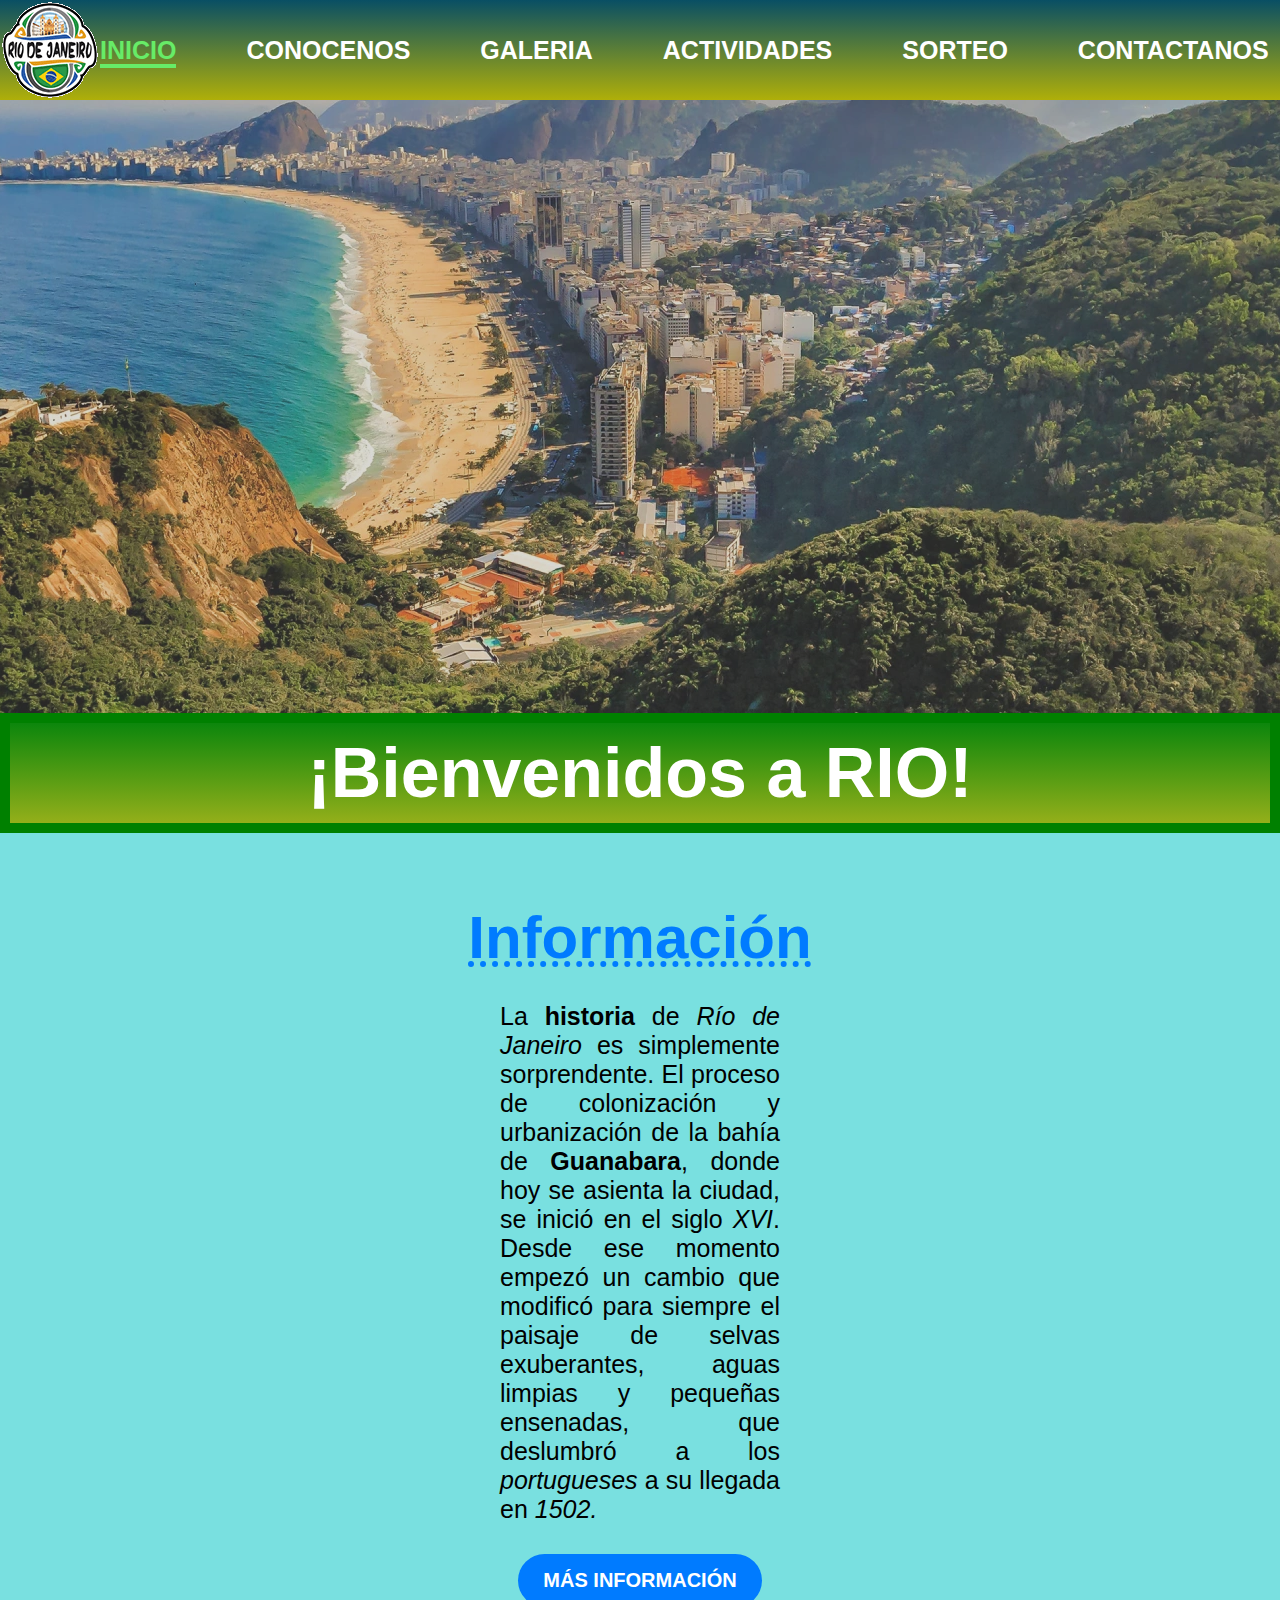
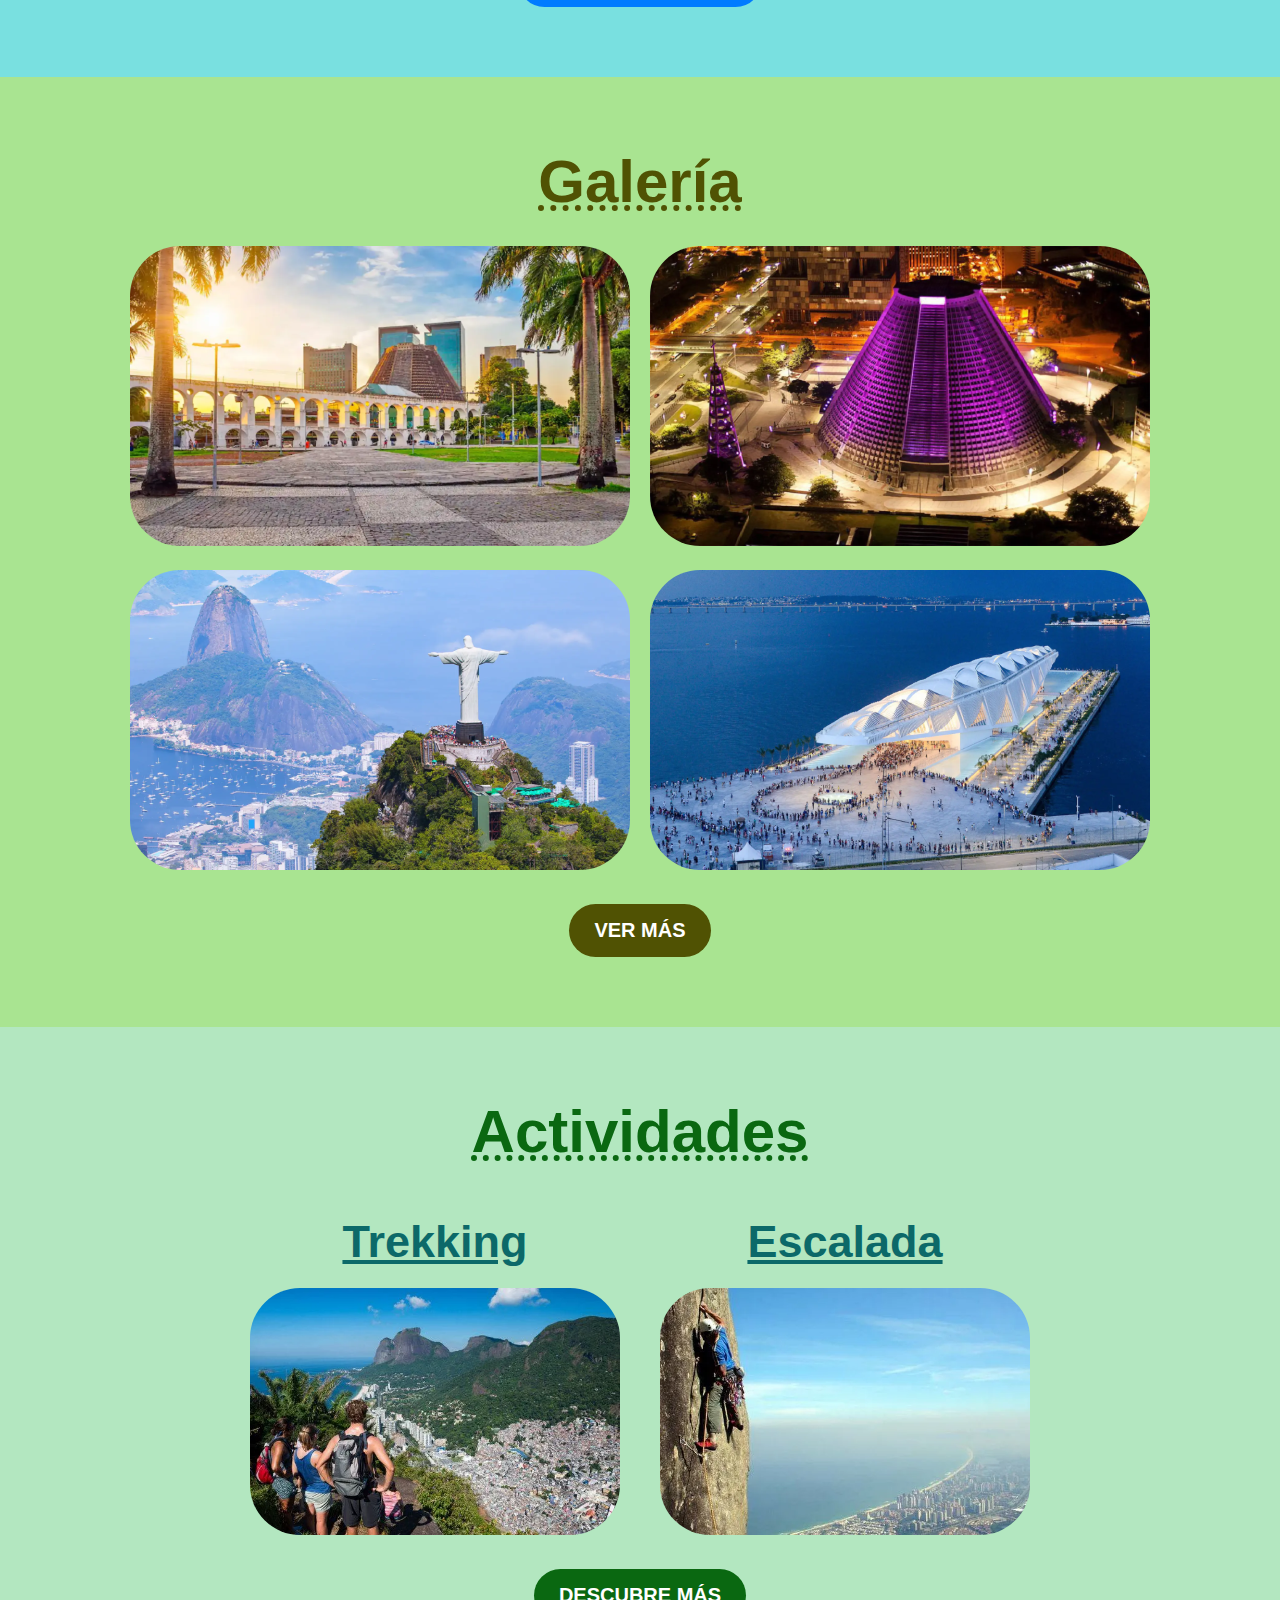
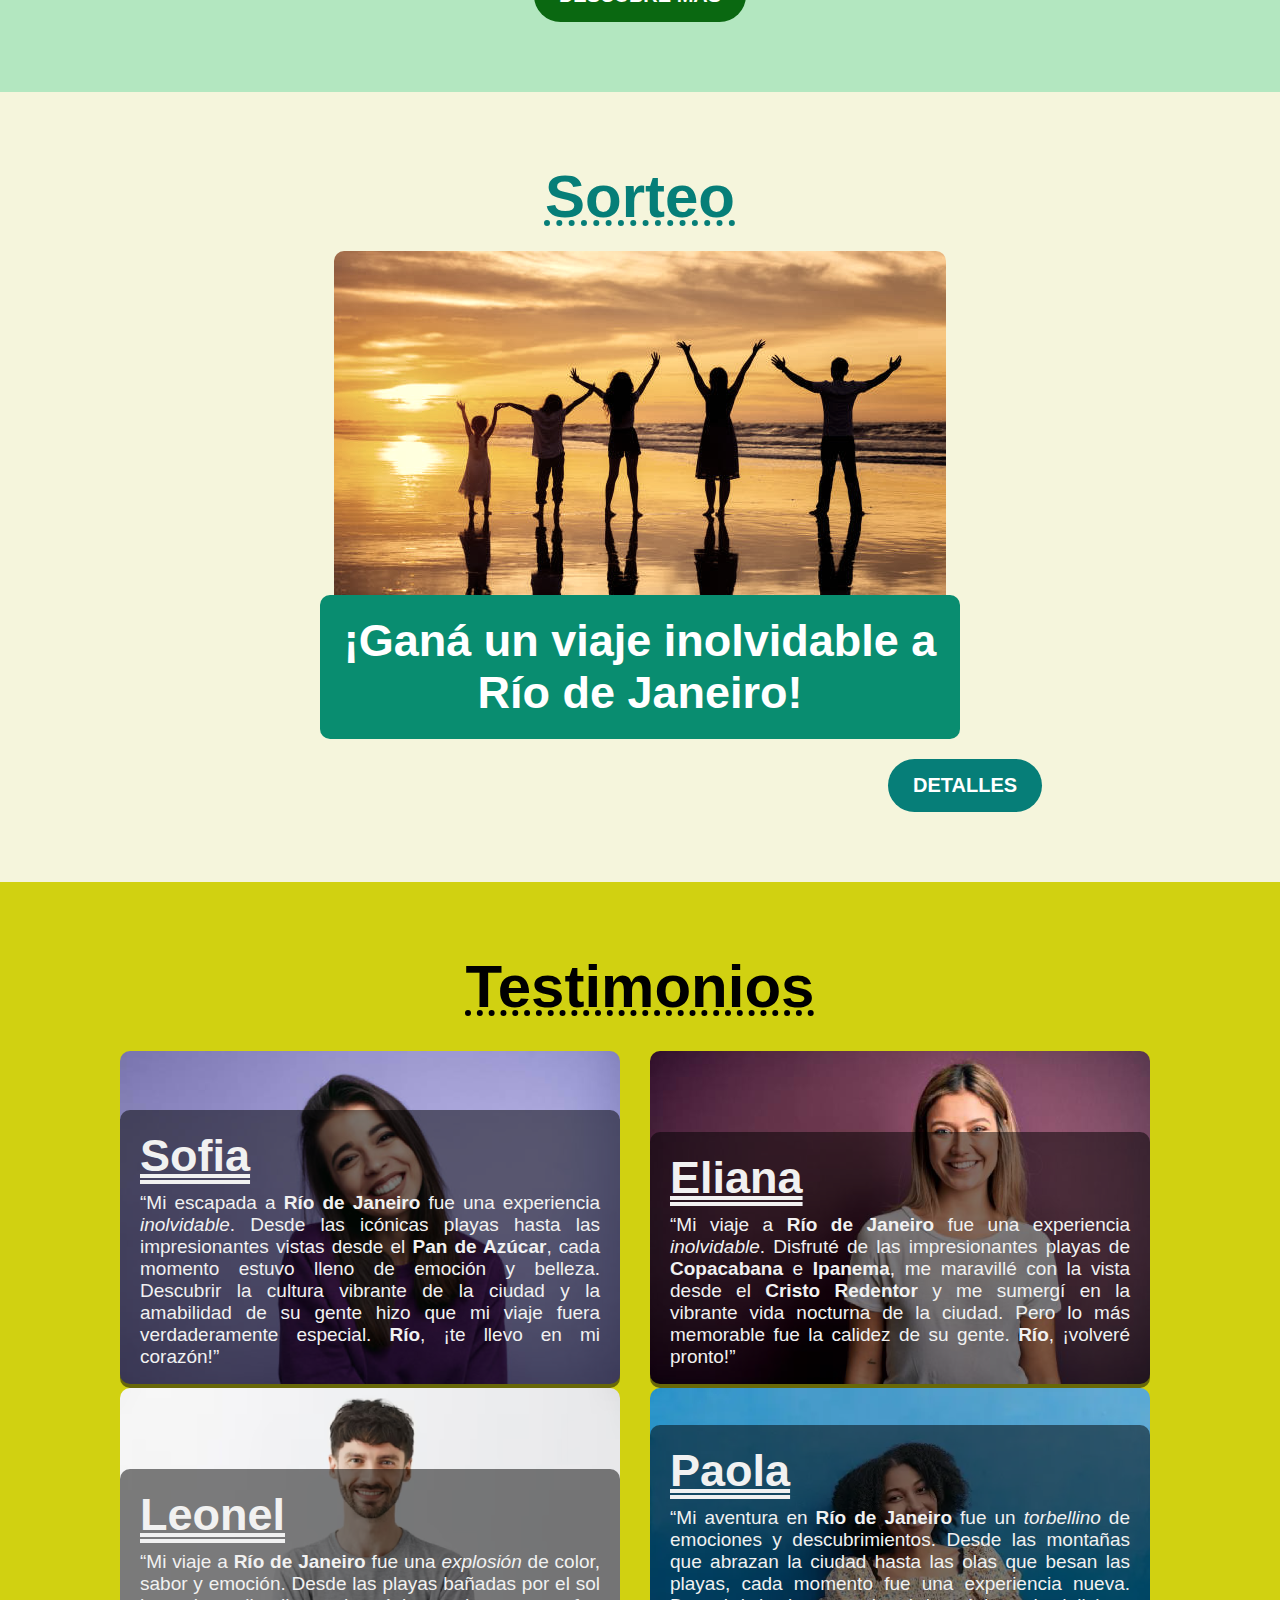
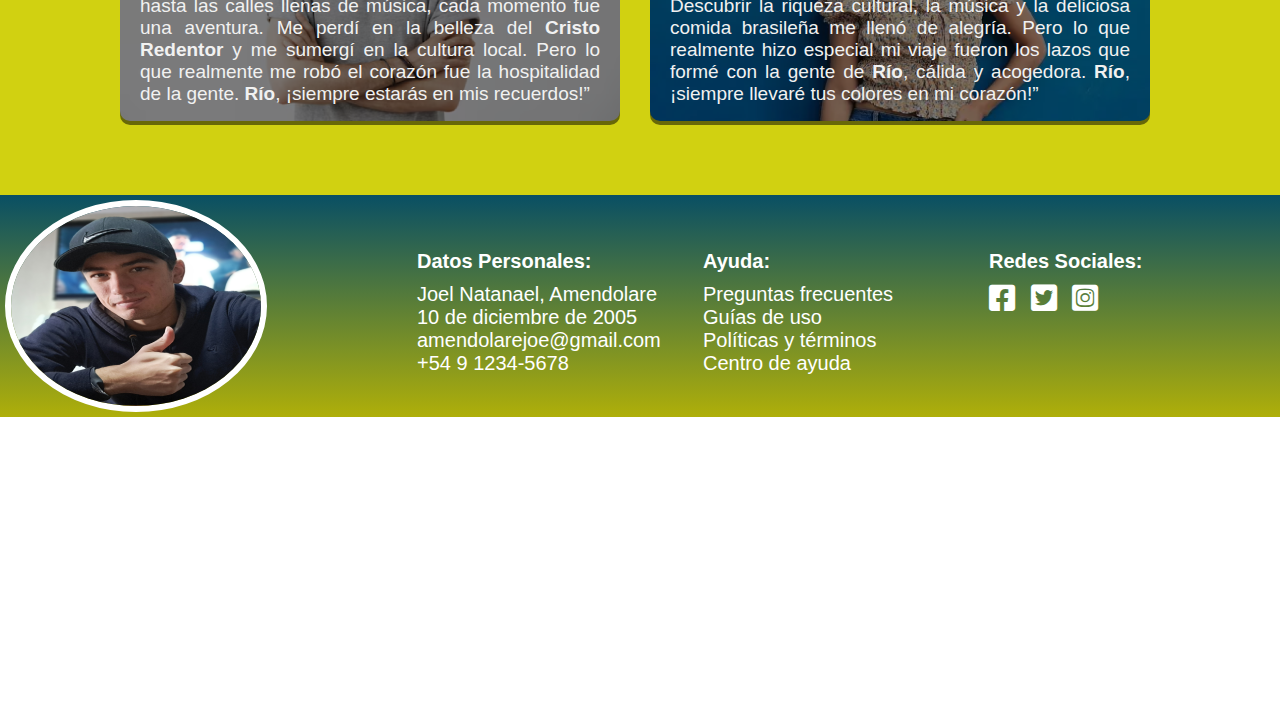
<file: index.html>
<!DOCTYPE html>
<html lang="es-ES">

<head>
    <meta charset="UTF-8">
    <meta name="viewport" content="width=device-width, initial-scale=1.0">
    <link rel="stylesheet" href="CSS/styles.css">
    <title>Río de Janeiro</title>
    <link rel="shortcut icon" href="IMG/HEADER/logo.png" type="image/x-icon">
    <link rel="stylesheet" href="https://cdnjs.cloudflare.com/ajax/libs/font-awesome/5.15.4/css/all.min.css">
</head>

<body>
    <header id="inicio">
        <nav class="navegacion">
            <div class="logo">
                <img src="IMG/HEADER/logo.png" alt="Logotipo">
            </div>
            <div class="barra">
                <ul>
                    <li>
                        <a class="active" href="index.html">Inicio</a>
                    </li>
                    <li>
                        <a href="conocenos.html">Conocenos</a>
                    </li>
                    <li>
                        <a href="galeria.html">Galeria</a>
                    </li>
                    <li>
                        <a href="actividades.html">Actividades</a>
                    </li>
                    <li>
                        <a href="sorteo.html">Sorteo</a>
                    </li>
                    <li>
                        <a href="contactanos.html">Contactanos</a>
                    </li>
                </ul>
            </div>
        </nav>
        <div class="banner">
            <img src="IMG/HEADER/banner1.webp" alt="Imagen general de la ciudad">
        </div>
        <div class="bienvenida">
            <h1>¡Bienvenidos a RIO!</h1>
        </div>
    </header>
    <main>
        <section id="info">
            <div class="seccion1">
                <div class="informacion">
                    <h2>Información</h2>
                </div>
                <div class="primero">
                    <p>La <strong>historia</strong> de <em>Río de Janeiro</em> es simplemente sorprendente. El proceso
                        de
                        colonización y urbanización
                        de
                        la bahía de <strong>Guanabara</strong>, donde hoy se asienta la ciudad, se inició en el siglo
                        <em>XVI</em>. Desde ese momento
                        empezó un cambio que modificó para siempre el paisaje de selvas exuberantes, aguas limpias y
                        pequeñas
                        ensenadas, que deslumbró a los <em>portugueses</em> a su llegada en <em>1502.</em>
                    </p>
                </div>
                <div class="boton1">
                    <a href="conocenos.html" class="boton-mas-informacion">MÁS INFORMACIÓN</a>
                </div>
            </div>
        </section>
        <section id="galery">
            <div class="seccion2">
                <div class="galeria">
                    <h2>Galería</h2>
                </div>
                <div class="grilla1">
                    <div class="arcos">
                        <img src="IMG/INICIO/SECCION2/arcos-de-lapa.webp" alt="Estructura monumental">
                        <div class="overlay">Arcos de Lapa</div>
                    </div>
                    <div class="catedral">
                        <img src="IMG/INICIO/SECCION2/catedral-metropolitana.webp" alt="Catedral Metropolitana">
                        <div class="overlay">Catedral Metropolitana</div>
                    </div>
                    <div class="cristo">
                        <img src="IMG/INICIO/SECCION2/cristo-redentor.webp" alt="Cristo Redentor">
                        <div class="overlay">Cristo Redentor</div>
                    </div>
                    <div class="museo">
                        <img src="IMG/INICIO/SECCION2/museo-del-manana.webp" alt="Museo del Mañana">
                        <div class="overlay">Museo del Mañana</div>
                    </div>
                </div>
                <div class="boton2">
                    <a href="galeria.html" class="boton-ver-mas">VER MÁS</a>
                </div>
            </div>
        </section>
        <section id="act">
            <div class="seccion3">
                <div class="actividades">
                    <h2>Actividades</h2>
                </div>
                <div class="grilla2">
                    <div class="trekking">
                        <div class="imagen1">
                            <h3>Trekking</h3>
                        </div>
                        <img src="IMG/INICIO/SECCION3/trekking.webp" alt="Senderismo">
                        <div class="overlay1">
                            <div class="text">
                                <p>Realizar <strong>trekking o senderismo</strong> a través de la <em>Mata
                                        Atlántica</em> que rodea
                                    Rio de Janeiro, además de
                                    proporcionar un contacto directo con la naturaleza, es una de las mejores formas de
                                    contemplar
                                    la
                                    bellísimos paisajes que ofrece la ciudad.</p>
                            </div>
                        </div>
                    </div>
                    <div class="escalada">
                        <div class="imagen2">
                            <h3>Escalada</h3>
                        </div>
                        <img src="IMG/INICIO/SECCION3/escalada.webp" alt="Escalada">
                        <div class="overlay1">
                            <div class="text">
                                <p><em>Rio</em> es también una de las regiones metropolitanas con más rutas de
                                    <strong>escalada</strong> del mundo. Su
                                    particular
                                    geografía, con sus morros de mediana y gran altura, con paredes de roca perfectas
                                    para que los
                                    amantes
                                    de este deporte disfruten en grande.
                                </p>
                            </div>
                        </div>
                    </div>
                </div>
                <div class="boton3">
                    <a href="actividades.html" class="boton-descubre-mas">DESCUBRE MÁS</a>
                </div>
            </div>
        </section>
        <section id="sor">
            <div class="seccion4">
                <div class="sorteo">
                    <h2>Sorteo</h2>
                </div>
                <div class="viaje">
                    <img src="IMG/INICIO/SECCION4/sorteo.webp" alt="Familia en la playa">
                    <div class="text-block">
                        <h3>¡Ganá un viaje inolvidable a Río de Janeiro!</h3>
                    </div>
                </div>
                <div class="boton4">
                    <a href="sorteo.html" class="boton-detalles">DETALLES</a>
                </div>
            </div>
        </section>
        <section id="tes">
            <div class="testimonios">
                <h2>Testimonios</h2>
            </div>
            <div class="seccion5">
                <div class="grilla3">
                    <div class="sofia">
                        <img src="IMG/INICIO/SECCION5/sofi.webp" alt="Imagen de chica">
                        <div class="contenido">
                            <h3>Sofia</h3>
                            <p>
                                <q>Mi escapada a <strong>Río de Janeiro</strong> fue una experiencia
                                    <em>inolvidable</em>. Desde las icónicas playas hasta las impresionantes vistas
                                    desde el <strong>Pan de Azúcar</strong>, cada momento estuvo lleno de emoción y
                                    belleza. Descubrir la cultura vibrante de la ciudad y la amabilidad de su gente hizo
                                    que mi viaje fuera verdaderamente especial. <strong>Río</strong>, ¡te llevo en mi
                                    corazón!</q>
                            </p>
                        </div>
                    </div>
                    <div class="eliana">
                        <img src="IMG/INICIO/SECCION5/eli.webp" alt="Imagen de chica">
                        <div class="contenido">
                            <h3>Eliana</h3>
                            <p>
                                <q>Mi viaje a <strong>Río de Janeiro</strong> fue una experiencia <em>inolvidable</em>.
                                    Disfruté de las
                                    impresionantes playas de <strong>Copacabana</strong> e <strong>Ipanema</strong>, me
                                    maravillé con la vista desde el
                                    <strong>Cristo Redentor</strong> y me sumergí en la vibrante vida nocturna de la
                                    ciudad. Pero lo más
                                    memorable fue la calidez de su gente. <strong>Río</strong>, ¡volveré pronto!</q>
                            </p>
                        </div>
                    </div>
                    <div class="leonel">
                        <img src="IMG/INICIO/SECCION5/leo.webp" alt="Imagen de chico">
                        <div class="contenido">
                            <h3>Leonel</h3>
                            <p>
                                <q>Mi viaje a <strong>Río de Janeiro</strong> fue una <em>explosión</em> de color, sabor
                                    y emoción. Desde las playas bañadas por el sol hasta las calles llenas de música,
                                    cada momento fue una aventura. Me perdí en la belleza del <strong>Cristo
                                        Redentor</strong> y me sumergí en la cultura local. Pero lo que realmente me
                                    robó el corazón fue la hospitalidad de la gente. <strong>Río</strong>, ¡siempre
                                    estarás en mis recuerdos!</q>
                            </p>
                        </div>
                    </div>
                    <div class="paola">
                        <img src="IMG/INICIO/SECCION5/pao.webp" alt="Imagen de chica">
                        <div class="contenido">
                            <h3>Paola</h3>
                            <p>
                                <q>Mi aventura en <strong>Río de Janeiro</strong> fue un <em>torbellino</em> de
                                    emociones y descubrimientos. Desde las montañas que abrazan la ciudad hasta las olas
                                    que besan las playas, cada momento fue una experiencia nueva. Descubrir la riqueza
                                    cultural, la música y la deliciosa comida brasileña me llenó de alegría. Pero lo que
                                    realmente hizo especial mi viaje fueron los lazos que formé con la gente de
                                    <strong>Río</strong>, cálida y acogedora. <strong>Río</strong>, ¡siempre llevaré tus
                                    colores en mi corazón!</q>
                            </p>
                        </div>
                    </div>
                </div>
            </div>
        </section>
    </main>
    <footer>
        <section id="con">
            <div class="footer1">
                <div class="grilla4">
                    <div class="foto">
                        <img src="IMG/FOOTER/foto.webp" alt="Mi Foto">
                    </div>
                    <div class="datos-personales">
                        <h4>Datos Personales:</h4>
                        <ul>
                            <li>Joel Natanael, Amendolare</li>
                            <li>10 de diciembre de 2005</li>
                            <li>amendolarejoe@gmail.com</li>
                            <li>+54 9 1234-5678</li>
                        </ul>
                    </div>
                    <div class="ayuda">
                        <h4>Ayuda:</h4>
                        <ul>
                            <li>Preguntas frecuentes</li>
                            <li>Guías de uso</li>
                            <li>Políticas y términos</li>
                            <li>Centro de ayuda</li>
                        </ul>
                    </div>
                    <div class="redes">
                        <h4>Redes Sociales:</h4>
                        <div class="iconos-redes-sociales">
                            <a href="#"><span class="fab fa-facebook-square"></span></a>
                            <a href="#"><span class="fab fa-twitter-square"></span></a>
                            <a href="#"><span class="fab fa-instagram-square"></span></a>
                        </div>
                    </div>
                </div>
            </div>
        </section>
    </footer>
</body>

</html>
</file>
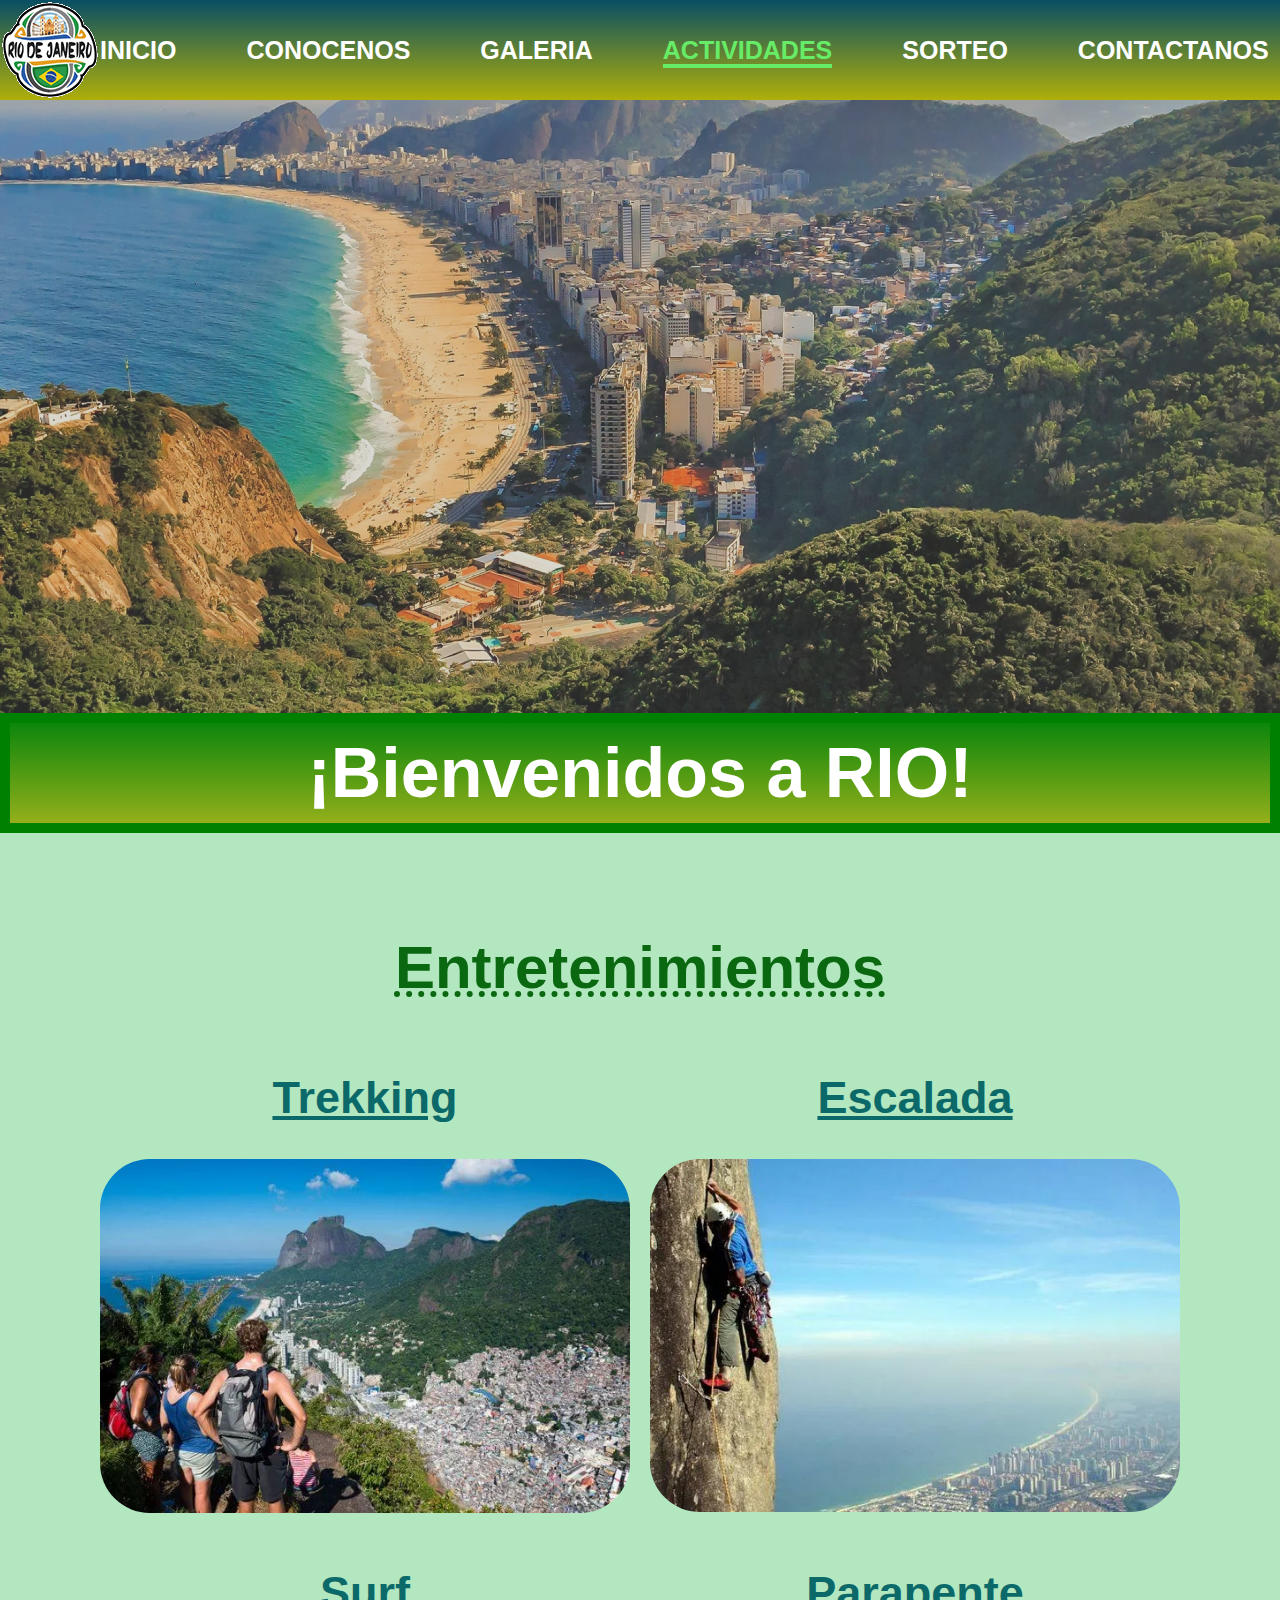
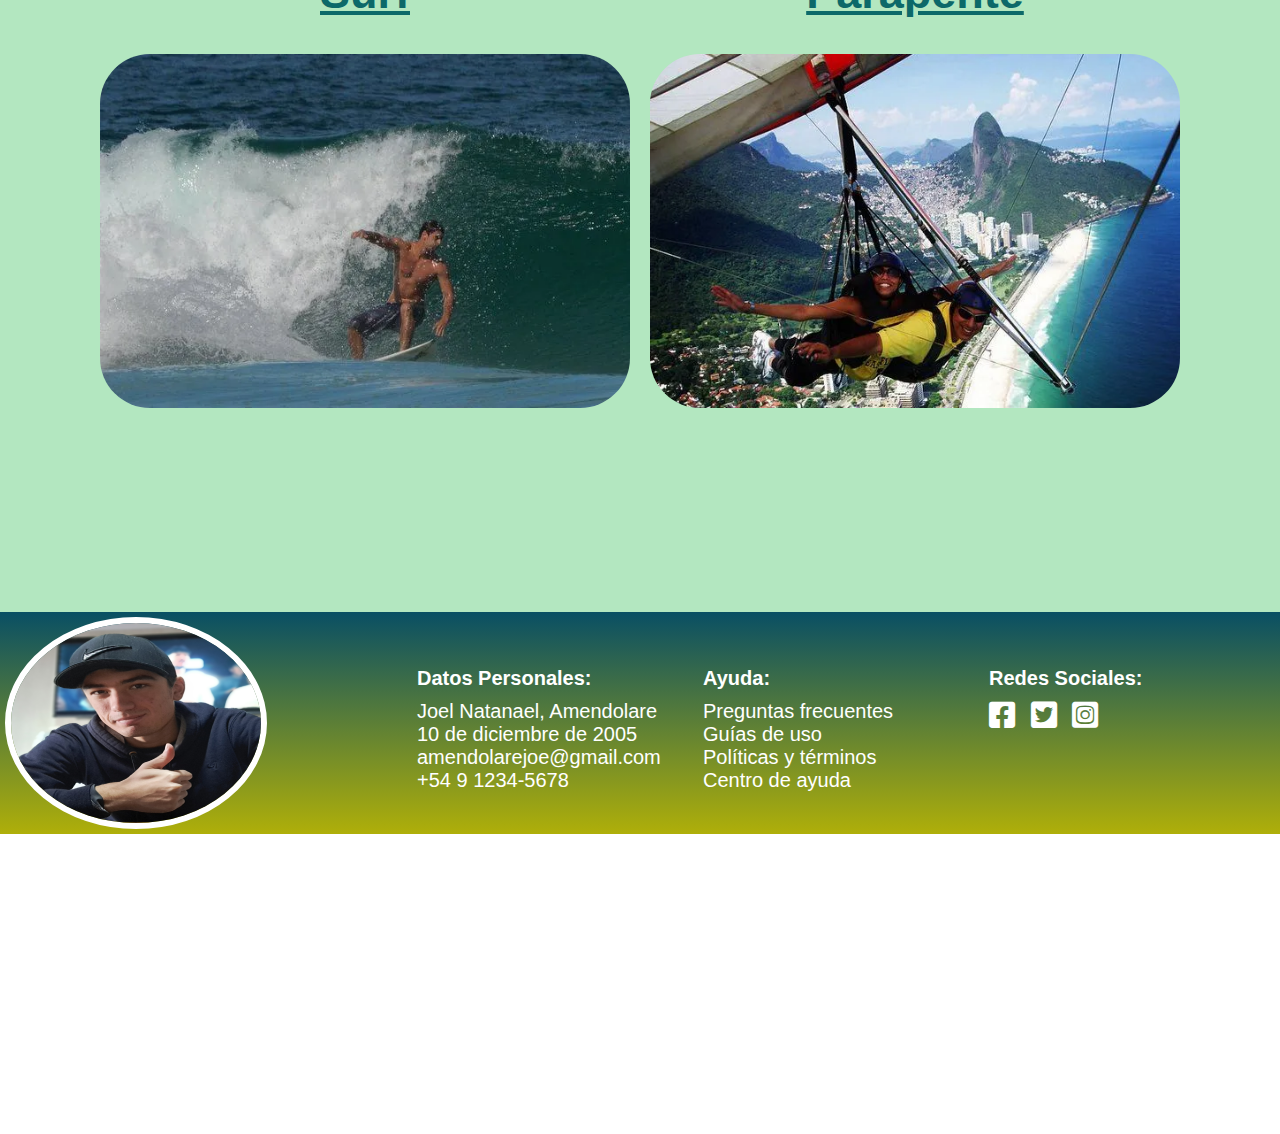
<file: actividades.html>
<!DOCTYPE html>
<html lang="es-ES">

<head>
    <meta charset="UTF-8">
    <meta name="viewport" content="width=device-width, initial-scale=1.0">
    <link rel="stylesheet" href="CSS/styles.css">
    <title>Río de Janeiro</title>
    <link rel="shortcut icon" href="IMG/HEADER/logo.png" type="image/x-icon">
    <link rel="stylesheet" href="https://cdnjs.cloudflare.com/ajax/libs/font-awesome/5.15.4/css/all.min.css">
</head>

<body>
    <header id="inicio">
        <nav class="navegacion">
            <div class="logo">
                <img src="IMG/HEADER/logo.png" alt="Logotipo">
            </div>
            <div class="barra">
                <ul>
                    <li>
                        <a href="index.html">Inicio</a>
                    </li>
                    <li>
                        <a href="conocenos.html">Conocenos</a>
                    </li>
                    <li>
                        <a href="galeria.html">Galeria</a>
                    </li>
                    <li>
                        <a class="active" href="actividades.html">Actividades</a>
                    </li>
                    <li>
                        <a href="sorteo.html">Sorteo</a>
                    </li>
                    <li>
                        <a href="contactanos.html">Contactanos</a>
                    </li>
                </ul>
            </div>
        </nav>
        <div class="banner">
            <img src="IMG/HEADER/banner1.webp" alt="Imagen general de la ciudad">
        </div>
        <div class="bienvenida">
            <h1>¡Bienvenidos a RIO!</h1>
        </div>
    </header>
    <main>
        <section id="act">
            <div class="seccion-3">
                <div class="actividades">
                    <h2>Entretenimientos</h2>
                </div>
                <div class="grilla-2">
                    <div class="trekking1">
                        <div class="imagen-a">
                            <h3>Trekking</h3>
                        </div>
                        <img src="IMG/ACTIVIDADES/trekking.webp" alt="Senderismo">
                        <div class="overlay1">
                            <div class="text">
                                <p>Realizar <strong>trekking o senderismo</strong> a través de la <em>Mata
                                        Atlántica</em> que rodea
                                    Rio de Janeiro, además de
                                    proporcionar un contacto directo con la naturaleza, es una de las mejores formas de
                                    contemplar
                                    la
                                    bellísimos paisajes que ofrece la ciudad.</p>
                            </div>
                        </div>
                    </div>
                    <div class="escalada1">
                        <div class="imagen-b">
                            <h3>Escalada</h3>
                        </div>
                        <img src="IMG/ACTIVIDADES/escalada.webp" alt="Escalada">
                        <div class="overlay1">
                            <div class="text">
                                <p><em>Rio</em> es también una de las regiones metropolitanas con más rutas de
                                    <strong>escalada</strong> del mundo. Su
                                    particular
                                    geografía, con sus morros de mediana y gran altura, con paredes de roca perfectas
                                    para que los
                                    amantes
                                    de este deporte disfruten en grande.
                                </p>
                            </div>
                        </div>
                    </div>
                    <div class="surf1">
                        <div class="imagen-c">
                            <h3>Surf</h3>
                        </div>
                        <img src="IMG/ACTIVIDADES/surf.webp" alt="Surf">
                        <div class="overlay1">
                            <div class="text">
                                <p>Desde los años 70, el <strong>surf</strong> ha ido conquistando los numerosos
                                    kilómetros
                                    de playas de <em>Rio de Janeiro</em> y cada vez más hay más practicantes de este
                                    emocionante deporte. En la zona más turística, se pueden conseguir olas aceptables
                                    entre
                                    el <strong>Puesto 4</strong> y <strong>5</strong> de la playa de
                                    <em>Copacabana</em>.
                                </p>
                            </div>
                        </div>
                    </div>
                    <div class="parapente1">
                        <div class="imagen-d">
                            <h3>Parapente</h3>
                        </div>
                        <img src="IMG/ACTIVIDADES/parapente.webp" alt="Parapente">
                        <div class="overlay1">
                            <div class="text">
                                <p>Para aquellos que hayan visto <em>Río de Janeiro</em> desde los miradores más
                                    conocidos,
                                    les guste la adrenalina y busquen un punto de vista más elevado y dinámico, tienen
                                    que
                                    experimentar el vuelo libre con <strong>ala delta</strong> o
                                    <strong>parapente</strong>
                                    desde <em>Pedra Bonita</em>.
                                </p>
                            </div>
                        </div>
                    </div>
                </div>
            </div>
        </section>
    </main>
    <footer>
        <section id="con">
            <div class="footer1">
                <div class="grilla4">
                    <div class="foto">
                        <img src="IMG/FOOTER/foto.webp" alt="Mi Foto">
                    </div>
                    <div class="datos-personales">
                        <h4>Datos Personales:</h4>
                        <ul>
                            <li>Joel Natanael, Amendolare</li>
                            <li>10 de diciembre de 2005</li>
                            <li>amendolarejoe@gmail.com</li>
                            <li>+54 9 1234-5678</li>
                        </ul>
                    </div>
                    <div class="ayuda">
                        <h4>Ayuda:</h4>
                        <ul>
                            <li>Preguntas frecuentes</li>
                            <li>Guías de uso</li>
                            <li>Políticas y términos</li>
                            <li>Centro de ayuda</li>
                        </ul>
                    </div>
                    <div class="redes">
                        <h4>Redes Sociales:</h4>
                        <div class="iconos-redes-sociales">
                            <a href="#"><span class="fab fa-facebook-square"></span></a>
                            <a href="#"><span class="fab fa-twitter-square"></span></a>
                            <a href="#"><span class="fab fa-instagram-square"></span></a>
                        </div>
                    </div>
                </div>
            </div>
        </section>
    </footer>
</body>

</html>
</file>
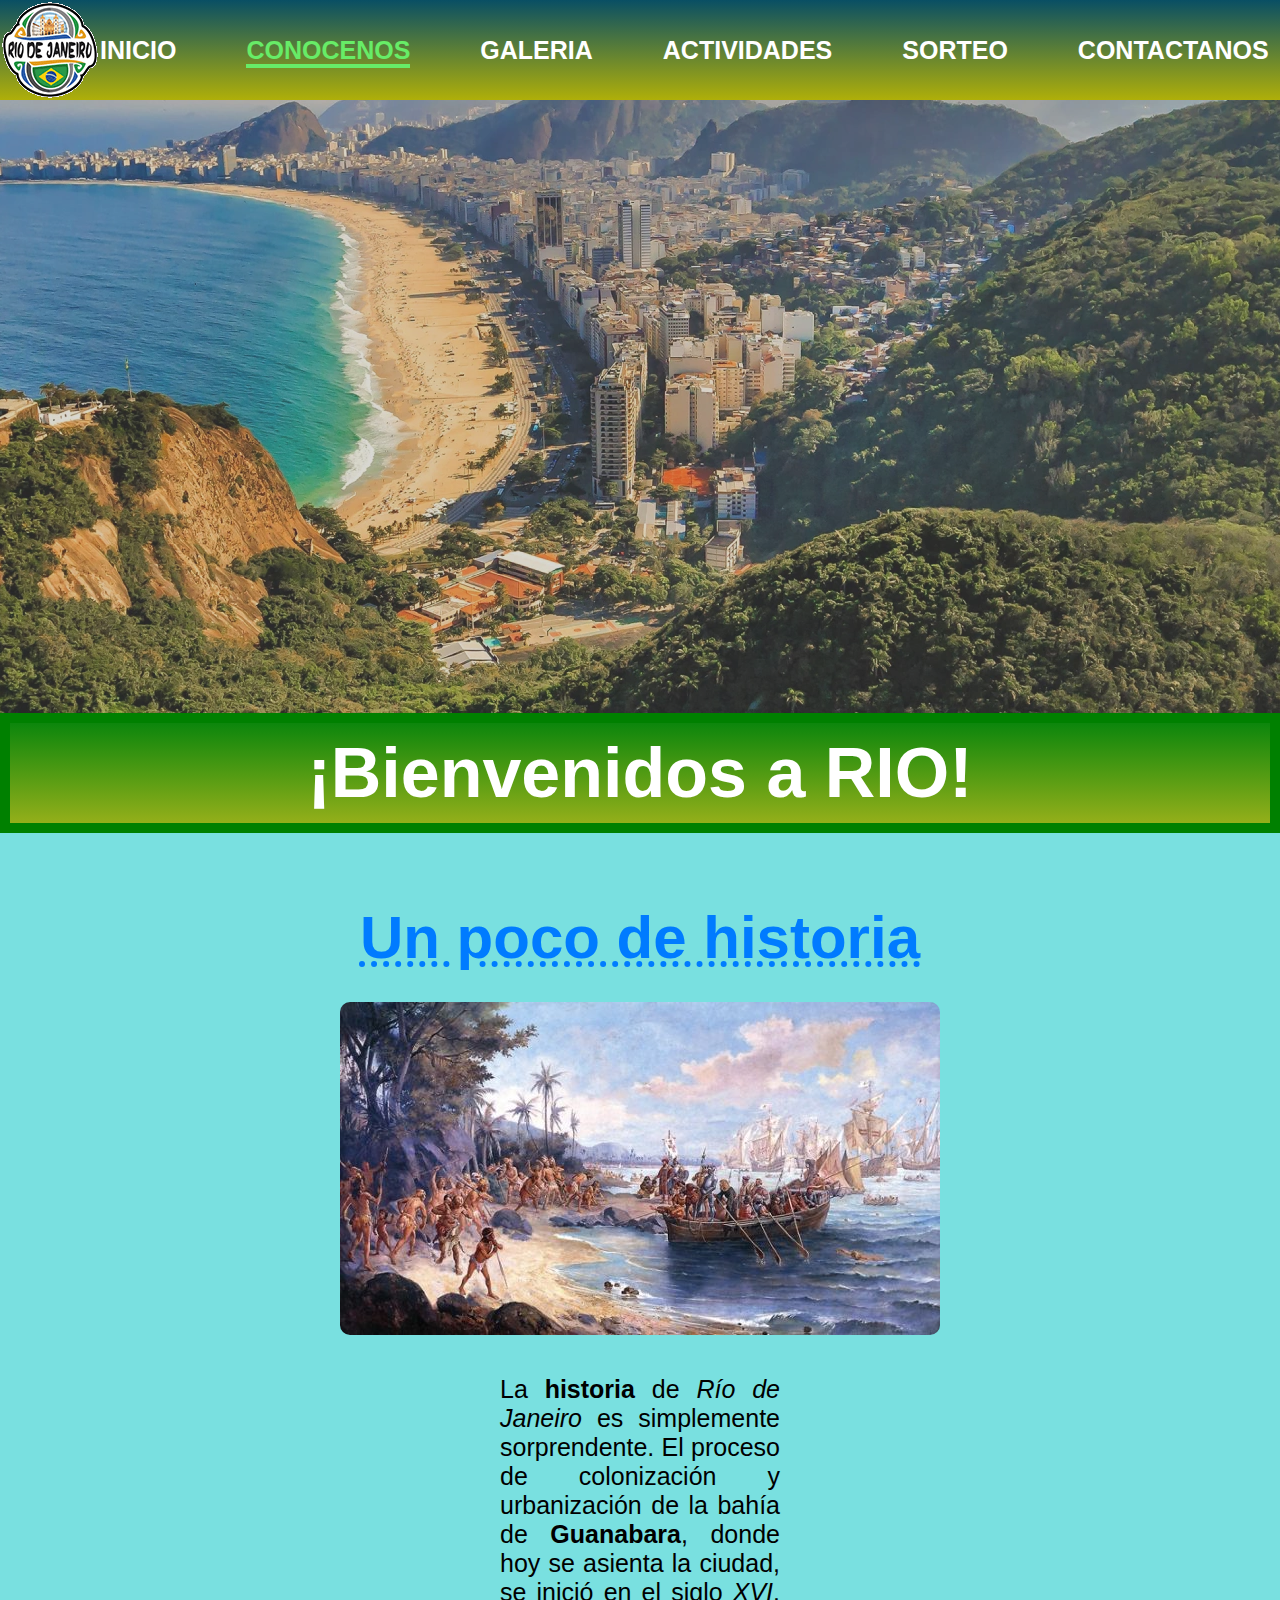
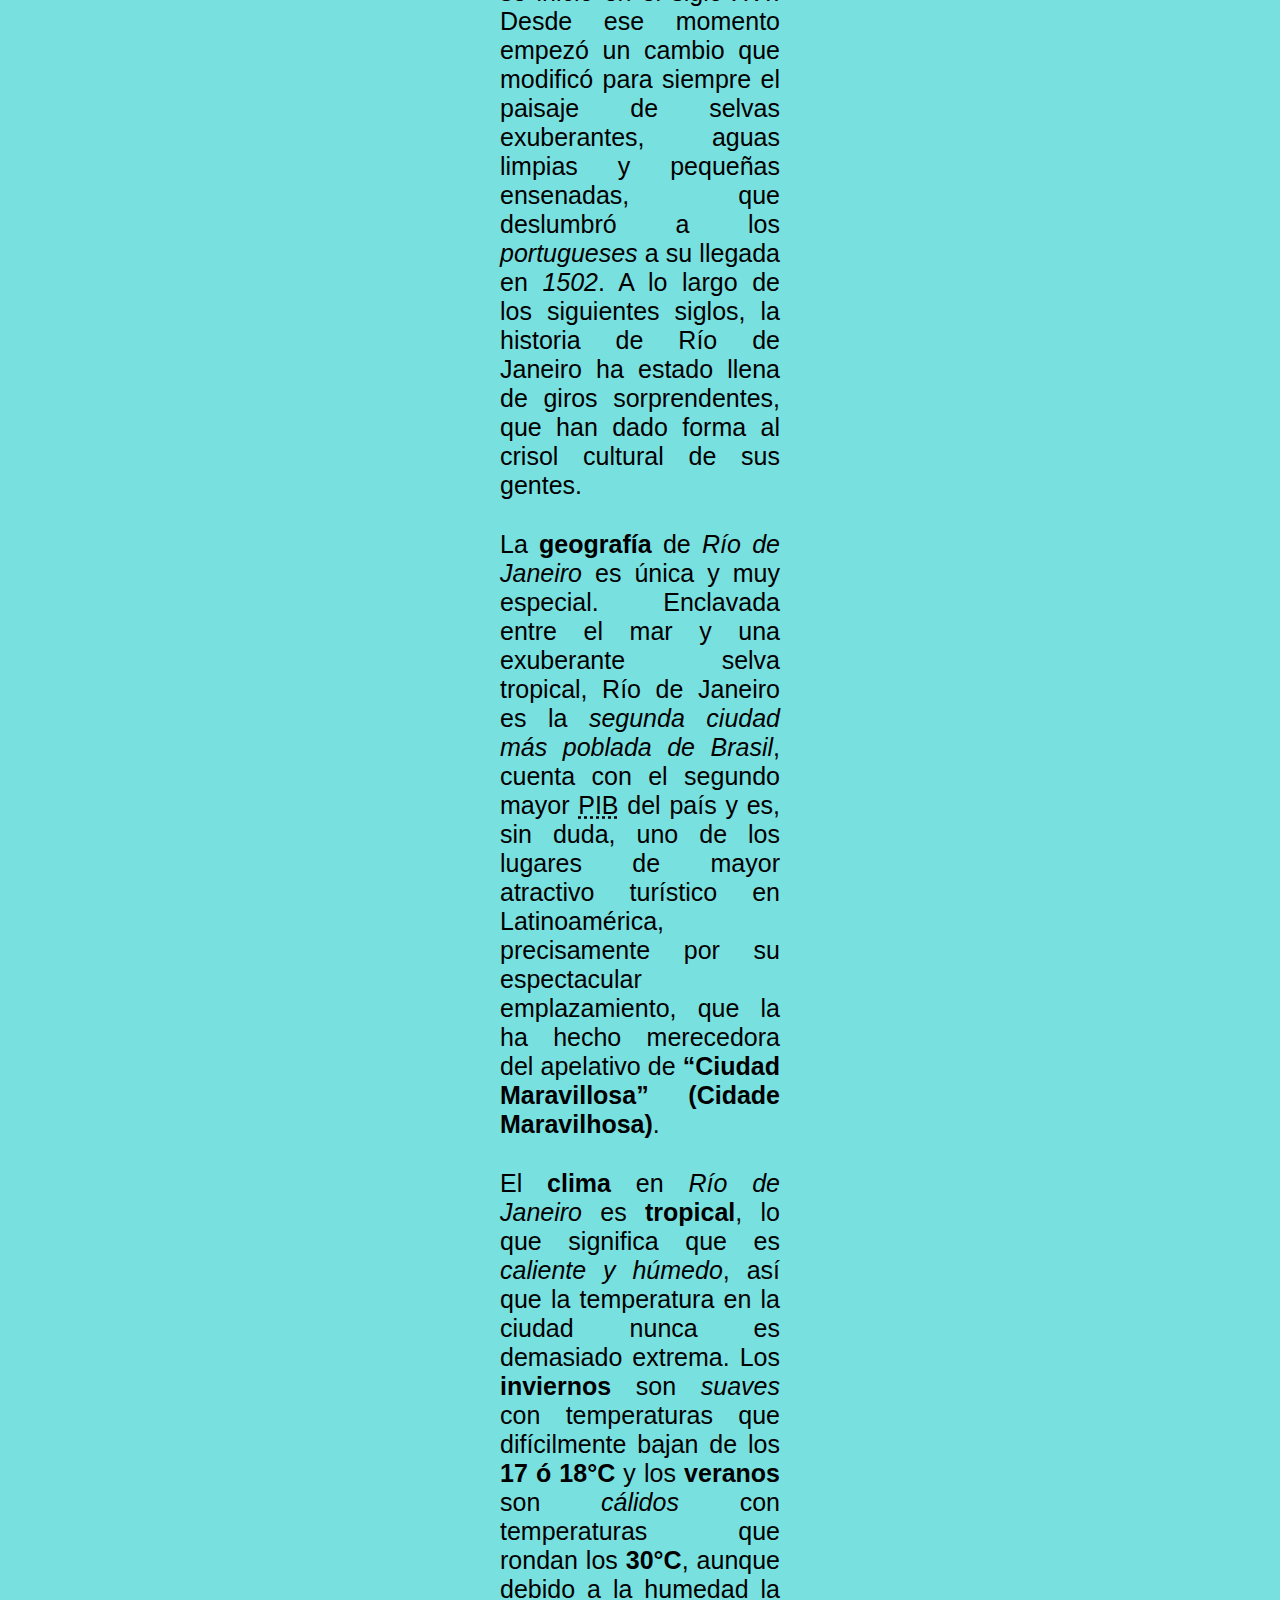
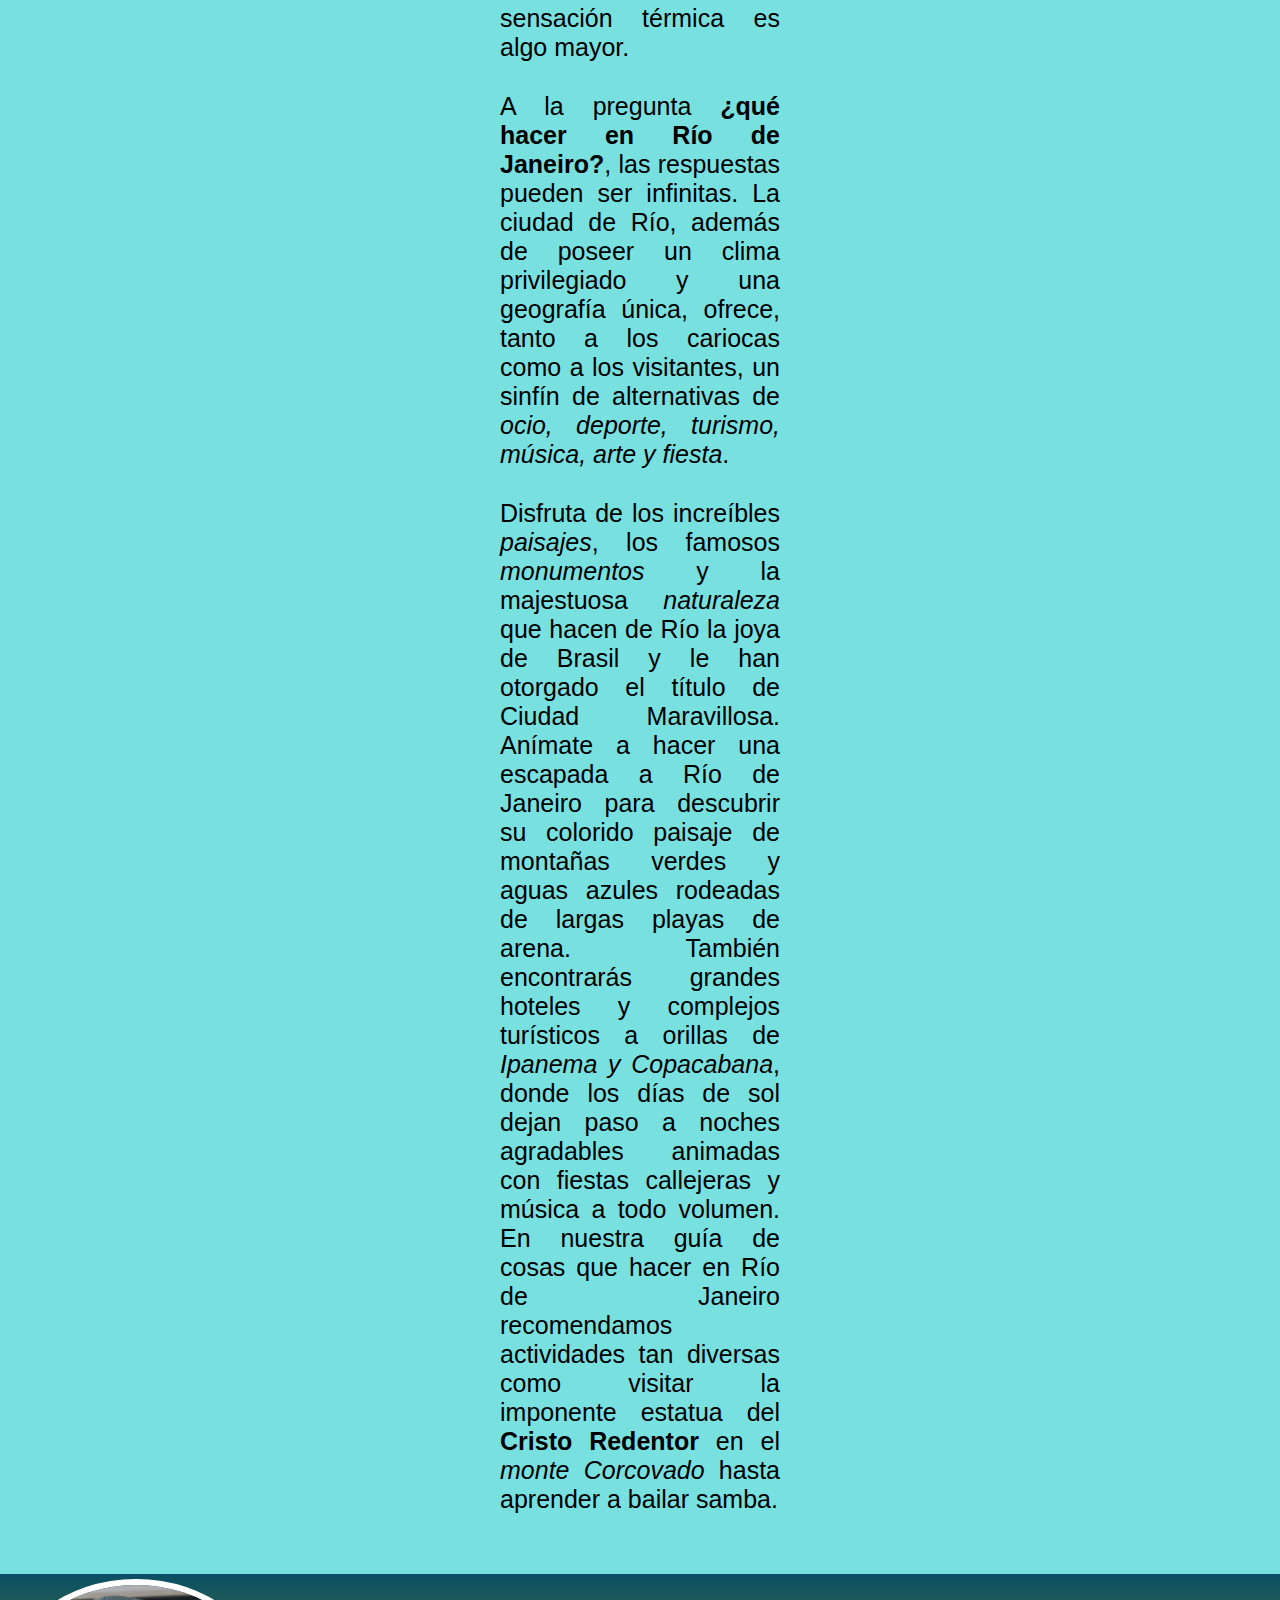
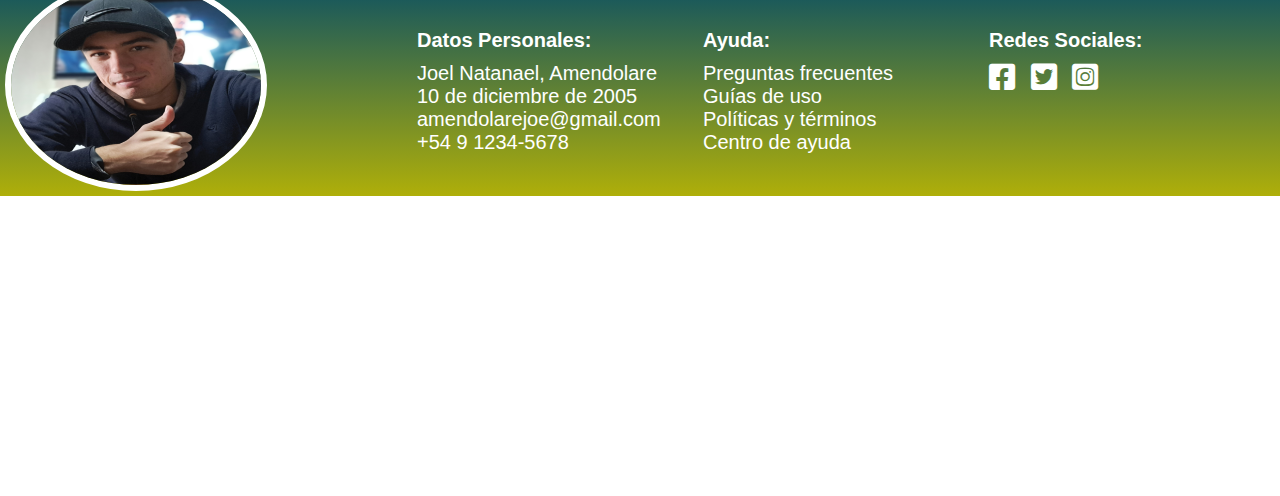
<file: conocenos.html>
<!DOCTYPE html>
<html lang="es-ES">

<head>
    <meta charset="UTF-8">
    <meta name="viewport" content="width=device-width, initial-scale=1.0">
    <link rel="stylesheet" href="CSS/styles.css">
    <title>Río de Janeiro</title>
    <link rel="shortcut icon" href="IMG/HEADER/logo.png" type="image/x-icon">
    <link rel="stylesheet" href="https://cdnjs.cloudflare.com/ajax/libs/font-awesome/5.15.4/css/all.min.css">
</head>

<body>
    <header id="inicio">
        <nav class="navegacion">
            <div class="logo">
                <img src="IMG/HEADER/logo.png" alt="Logotipo">
            </div>
            <div class="barra">
                <ul>
                    <li>
                        <a href="index.html">Inicio</a>
                    </li>
                    <li>
                        <a class="active" href="conocenos.html">Conocenos</a>
                    </li>
                    <li>
                        <a href="galeria.html">Galeria</a>
                    </li>
                    <li>
                        <a href="actividades.html">Actividades</a>
                    </li>
                    <li>
                        <a href="sorteo.html">Sorteo</a>
                    </li>
                    <li>
                        <a href="contactanos.html">Contactanos</a>
                    </li>
                </ul>
            </div>
        </nav>
        <div class="banner">
            <img src="IMG/HEADER/banner1.webp" alt="Imagen general de la ciudad">
        </div>
        <div class="bienvenida">
            <h1>¡Bienvenidos a RIO!</h1>
        </div>
    </header>
    <main>
        <section id="info">
            <div class="seccion-1">
                <div class="informacion">
                    <h2>Un poco de historia</h2>
                </div>
                <div class="historia">
                    <img src="IMG/CONOCENOS/historia-de-rio-de-janeiro.webp"
                        alt="Llegada de los portugueses a la Bahía de Guanabara">
                </div>
                <div class="primero1">
                    <p>La <strong>historia</strong> de <em>Río de Janeiro</em> es simplemente sorprendente. El proceso
                        de
                        colonización y urbanización
                        de
                        la bahía de <strong>Guanabara</strong>, donde hoy se asienta la ciudad, se inició en el siglo
                        <em>XVI</em>. Desde ese momento
                        empezó un cambio que modificó para siempre el paisaje de selvas exuberantes, aguas limpias y
                        pequeñas
                        ensenadas, que deslumbró a los <em>portugueses</em> a su llegada en <em>1502</em>. A lo largo de
                        los
                        siguientes
                        siglos, la
                        historia de Río de Janeiro ha estado llena de giros sorprendentes, que han dado forma al crisol
                        cultural
                        de sus gentes.
                    </p>
                    <p>La <strong>geografía</strong> de <em>Río de Janeiro</em> es única y muy especial. Enclavada entre
                        el
                        mar y una exuberante selva
                        tropical, Río de Janeiro es la <em>segunda ciudad más poblada de Brasil</em>, cuenta con el
                        segundo
                        mayor <abbr title="Producto Interior Bruto">PIB</abbr>
                        del país y es, sin duda, uno de los lugares de mayor atractivo turístico en Latinoamérica,
                        precisamente por su espectacular emplazamiento, que la ha hecho merecedora del apelativo de
                        <strong>“Ciudad
                            Maravillosa” (Cidade Maravilhosa)</strong>.
                    </p>
                    <p>El <strong>clima</strong> en <em>Río de Janeiro</em> es <strong>tropical</strong>, lo que
                        significa
                        que es <em>caliente y húmedo</em>, así que la
                        temperatura en la ciudad nunca es demasiado extrema. Los <strong>inviernos</strong> son
                        <em>suaves</em> con temperaturas que
                        difícilmente bajan de los <strong>17 ó 18°C</strong> y los <strong>veranos</strong> son
                        <em>cálidos</em> con temperaturas que rondan los <strong>30°C</strong>,
                        aunque debido a la humedad la sensación térmica es algo mayor.
                    </p>
                    <p>A la pregunta <strong>¿qué hacer en Río de Janeiro?</strong>, las respuestas pueden ser
                        infinitas. La
                        ciudad de Río,
                        además de poseer un clima privilegiado y una geografía única, ofrece, tanto a los cariocas como
                        a
                        los visitantes, un sinfín de alternativas de <em>ocio, deporte, turismo, música, arte y
                            fiesta</em>.
                    </p>
                    <p>Disfruta de los increíbles <em>paisajes</em>, los famosos <em>monumentos</em> y la majestuosa
                        <em>naturaleza</em> que hacen de
                        Río la joya de Brasil y le han otorgado el título de Ciudad Maravillosa.
                        Anímate a hacer una escapada a Río de Janeiro para descubrir su colorido paisaje de montañas
                        verdes
                        y aguas azules rodeadas de largas playas de arena. También encontrarás grandes hoteles y
                        complejos
                        turísticos a orillas de <em>Ipanema y Copacabana</em>, donde los días de sol dejan paso a noches
                        agradables
                        animadas con fiestas callejeras y música a todo volumen. En nuestra guía de cosas que hacer en
                        Río
                        de Janeiro recomendamos actividades tan diversas como visitar la imponente estatua del
                        <strong>Cristo
                            Redentor</strong> en el <em>monte Corcovado</em> hasta aprender a bailar samba.
                    </p>
                </div>
            </div>
        </section>
    </main>
    <footer>
        <section id="con">
            <div class="footer1">
                <div class="grilla4">
                    <div class="foto">
                        <img src="IMG/FOOTER/foto.webp" alt="Mi Foto">
                    </div>
                    <div class="datos-personales">
                        <h4>Datos Personales:</h4>
                        <ul>
                            <li>Joel Natanael, Amendolare</li>
                            <li>10 de diciembre de 2005</li>
                            <li>amendolarejoe@gmail.com</li>
                            <li>+54 9 1234-5678</li>
                        </ul>
                    </div>
                    <div class="ayuda">
                        <h4>Ayuda:</h4>
                        <ul>
                            <li>Preguntas frecuentes</li>
                            <li>Guías de uso</li>
                            <li>Políticas y términos</li>
                            <li>Centro de ayuda</li>
                        </ul>
                    </div>
                    <div class="redes">
                        <h4>Redes Sociales:</h4>
                        <div class="iconos-redes-sociales">
                            <a href="#"><span class="fab fa-facebook-square"></span></a>
                            <a href="#"><span class="fab fa-twitter-square"></span></a>
                            <a href="#"><span class="fab fa-instagram-square"></span></a>
                        </div>
                    </div>
                </div>
            </div>
        </section>
    </footer>
</body>

</html>
</file>
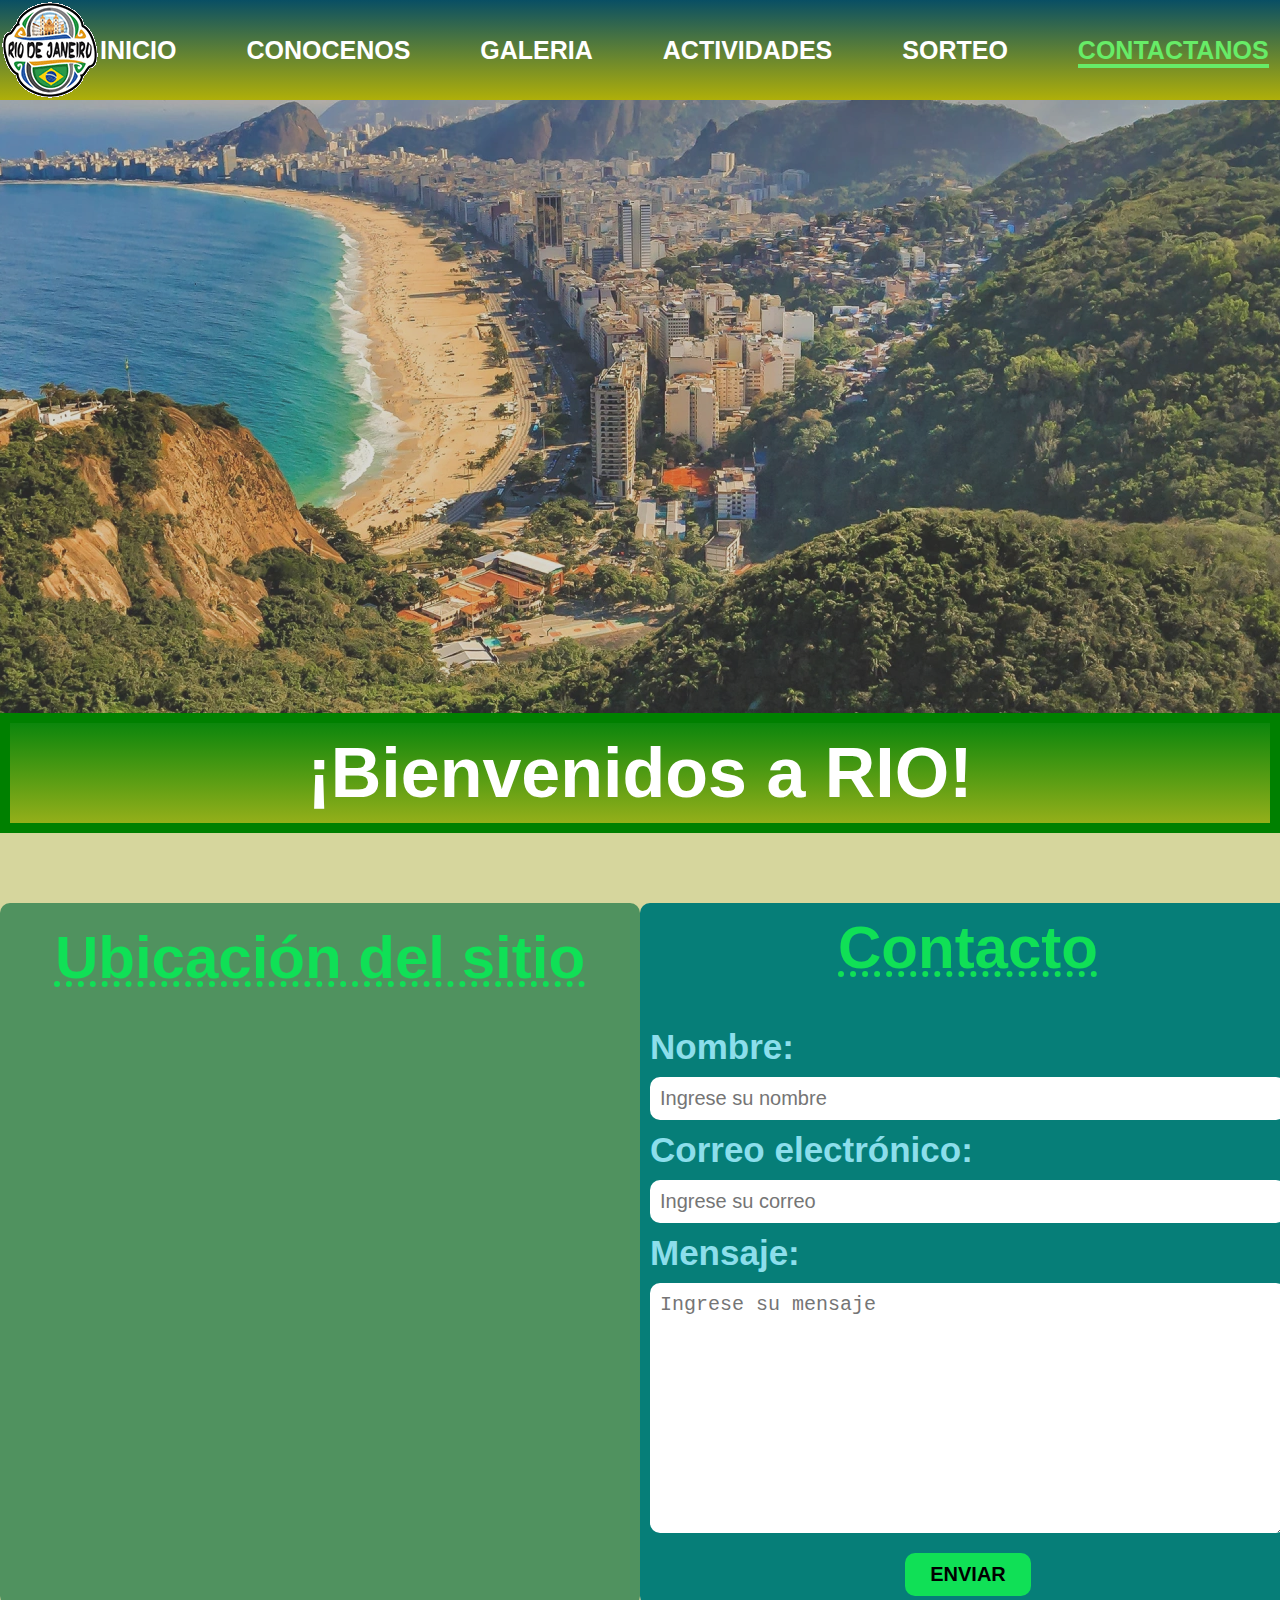
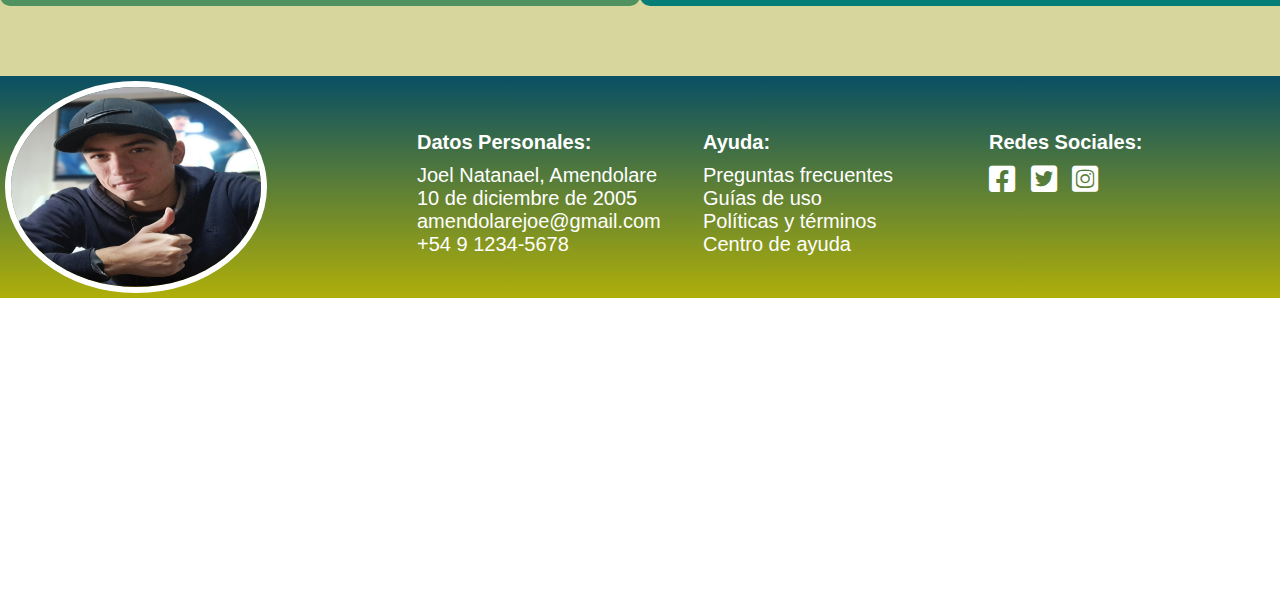
<file: contactanos.html>
<!DOCTYPE html>
<html lang="es-ES">

<head>
    <meta charset="UTF-8">
    <meta name="viewport" content="width=device-width, initial-scale=1.0">
    <link rel="stylesheet" href="CSS/styles.css">
    <title>Río de Janeiro</title>
    <link rel="shortcut icon" href="IMG/HEADER/logo.png" type="image/x-icon">
    <link rel="stylesheet" href="https://cdnjs.cloudflare.com/ajax/libs/font-awesome/5.15.4/css/all.min.css">
</head>

<body>
    <header id="inicio">
        <nav class="navegacion">
            <div class="logo">
                <img src="IMG/HEADER/logo.png" alt="Logotipo">
            </div>
            <div class="barra">
                <ul>
                    <li>
                        <a href="index.html">Inicio</a>
                    </li>
                    <li>
                        <a href="conocenos.html">Conocenos</a>
                    </li>
                    <li>
                        <a href="galeria.html">Galeria</a>
                    </li>
                    <li>
                        <a href="actividades.html">Actividades</a>
                    </li>
                    <li>
                        <a href="sorteo.html">Sorteo</a>
                    </li>
                    <li>
                        <a class="active" href="contactanos.html">Contactanos</a>
                    </li>
                </ul>
            </div>
        </nav>
        <div class="banner">
            <img src="IMG/HEADER/banner1.webp" alt="Imagen general de la ciudad">
        </div>
        <div class="bienvenida">
            <h1>¡Bienvenidos a RIO!</h1>
        </div>
    </header>
    <main>
        <div class="contacto">
            <div class="parte1">
                <div class="titulo1">
                    <h2>Ubicación del sitio</h2>
                </div>
                <div class="mapa">
                    <iframe
                        src="https://www.google.com/maps/embed?pb=!1m18!1m12!1m3!1d10292.51270409386!2d-43.21095177194336!3d-22.944560195578187!2m3!1f0!2f0!3f0!3m2!1i1024!2i768!4f13.1!3m3!1m2!1s0x997fd5984aa13f%3A0x9dc984d7019502de!2sCristo%20Redentor!5e0!3m2!1ses-419!2sar!4v1718028492506!5m2!1ses-419!2sar"
                        width="600" height="450" style="border:0;" allowfullscreen="" loading="lazy"
                        referrerpolicy="no-referrer-when-downgrade"></iframe>
                </div>
            </div>
            <div class="parte2">
                <div class="titulo2">
                    <h2>Contacto</h2>
                </div>
                <form action="#" method="get">
                    <label for="nombre">Nombre:</label>
                    <input type="text" id="nombre" name="nombre" required placeholder="Ingrese su nombre">
                    <label for="email">Correo electrónico:</label>
                    <input type="email" id="email" name="email" required placeholder="Ingrese su correo">
                    <label for="mensaje">Mensaje:</label>
                    <textarea id="mensaje" name="mensaje" rows="10" cols="50" required
                        placeholder="Ingrese su mensaje"></textarea>
                    <div class="boton-enviar">
                        <button type="submit"> ENVIAR </button>
                    </div>
                </form>
            </div>
        </div>
    </main>
    <footer>
        <section id="con">
            <div class="footer1">
                <div class="grilla4">
                    <div class="foto">
                        <img src="IMG/FOOTER/foto.webp" alt="Mi Foto">
                    </div>
                    <div class="datos-personales">
                        <h4>Datos Personales:</h4>
                        <ul>
                            <li>Joel Natanael, Amendolare</li>
                            <li>10 de diciembre de 2005</li>
                            <li>amendolarejoe@gmail.com</li>
                            <li>+54 9 1234-5678</li>
                        </ul>
                    </div>
                    <div class="ayuda">
                        <h4>Ayuda:</h4>
                        <ul>
                            <li>Preguntas frecuentes</li>
                            <li>Guías de uso</li>
                            <li>Políticas y términos</li>
                            <li>Centro de ayuda</li>
                        </ul>
                    </div>
                    <div class="redes">
                        <h4>Redes Sociales:</h4>
                        <div class="iconos-redes-sociales">
                            <a href="#"><span class="fab fa-facebook-square"></span></a>
                            <a href="#"><span class="fab fa-twitter-square"></span></a>
                            <a href="#"><span class="fab fa-instagram-square"></span></a>
                        </div>
                    </div>
                </div>
            </div>
        </section>
    </footer>
</body>

</html>
</file>
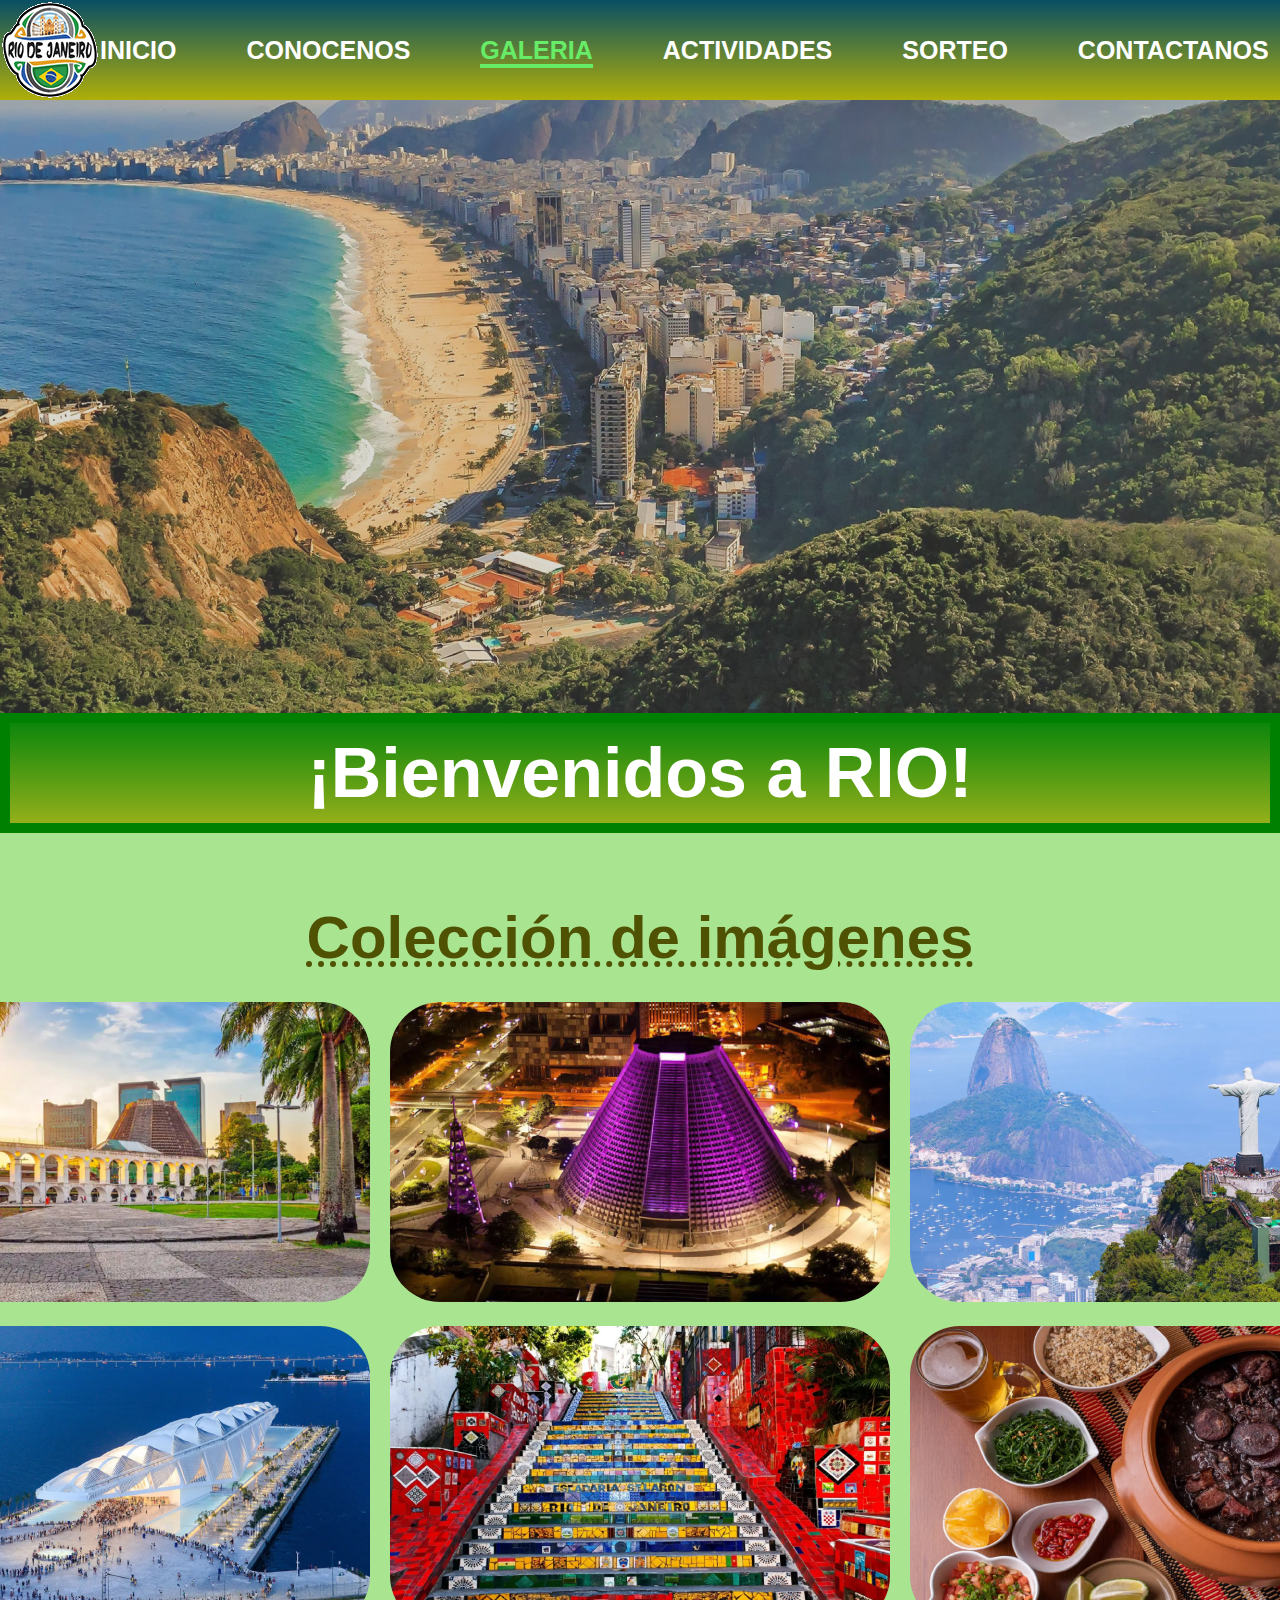
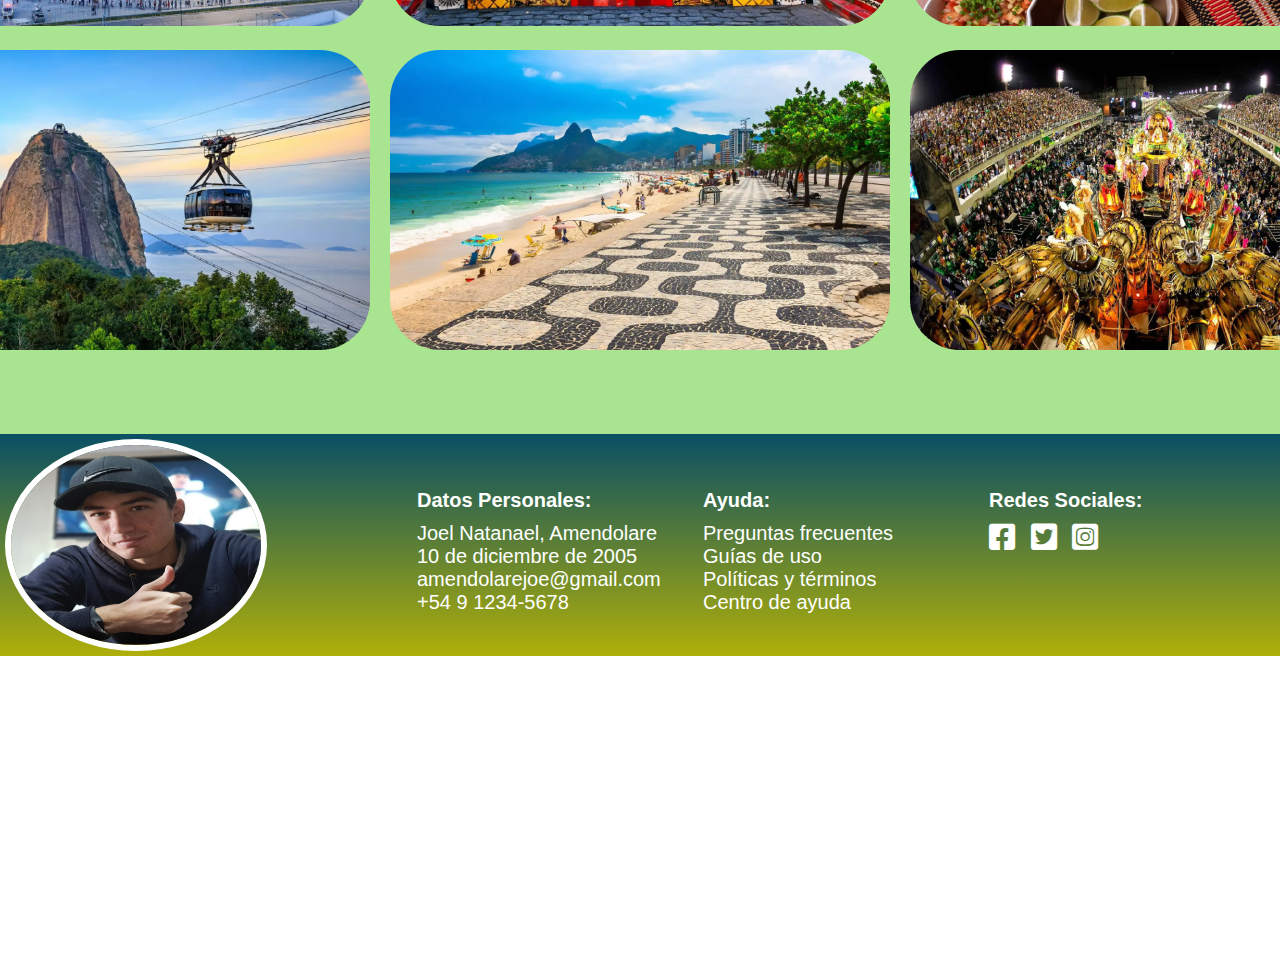
<file: galeria.html>
<!DOCTYPE html>
<html lang="es-ES">

<head>
    <meta charset="UTF-8">
    <meta name="viewport" content="width=device-width, initial-scale=1.0">
    <link rel="stylesheet" href="CSS/styles.css">
    <title>Río de Janeiro</title>
    <link rel="shortcut icon" href="IMG/HEADER/logo.png" type="image/x-icon">
    <link rel="stylesheet" href="https://cdnjs.cloudflare.com/ajax/libs/font-awesome/5.15.4/css/all.min.css">
</head>

<body>
    <header id="inicio">
        <nav class="navegacion">
            <div class="logo">
                <img src="IMG/HEADER/logo.png" alt="Logotipo">
            </div>
            <div class="barra">
                <ul>
                    <li>
                        <a href="index.html">Inicio</a>
                    </li>
                    <li>
                        <a href="conocenos.html">Conocenos</a>
                    </li>
                    <li>
                        <a class="active" href="galeria.html">Galeria</a>
                    </li>
                    <li>
                        <a href="actividades.html">Actividades</a>
                    </li>
                    <li>
                        <a href="sorteo.html">Sorteo</a>
                    </li>
                    <li>
                        <a href="contactanos.html">Contactanos</a>
                    </li>
                </ul>
            </div>
        </nav>
        <div class="banner">
            <img src="IMG/HEADER/banner1.webp" alt="Imagen general de la ciudad">
        </div>
        <div class="bienvenida">
            <h1>¡Bienvenidos a RIO!</h1>
        </div>
    </header>
    <main>
        <section id="galery">
            <div class="seccion2">
                <div class="galeria">
                    <h2>Colección de imágenes</h2>
                </div>
                <div class="grilla-1">
                    <div class="arcos1">
                        <img src="IMG/GALERIA/arcos-de-lapa.webp" alt="Estructura monumental">
                        <div class="overlay">Arcos de Lapa</div>
                    </div>
                    <div class="catedral1">
                        <img src="IMG/GALERIA/catedral-metropolitana.webp" alt="Catedral Metropolitana">
                        <div class="overlay">Catedral Metropolitana</div>
                    </div>
                    <div class="cristo1">
                        <img src="IMG/GALERIA/cristo-redentor.webp" alt="Cristo Redentor">
                        <div class="overlay">Cristo Redentor</div>
                    </div>
                    <div class="museo1">
                        <img src="IMG/GALERIA/museo-del-manana.webp" alt="Museo del Mañana">
                        <div class="overlay">Museo del Mañana</div>
                    </div>
                    <div class="escalera1">
                        <img src="IMG/GALERIA/escalera-de-selaron.webp" alt="Escalera de Selarón">
                        <div class="overlay">Escalera de Selarón</div>
                    </div>
                    <div class="comida1">
                        <img src="IMG/GALERIA/feijoada.webp" alt="Comida típica">
                        <div class="overlay">Feijoada</div>
                    </div>
                    <div class="montaña1">
                        <img src="IMG/GALERIA/pan-de-azucar.webp" alt="Atracción turística">
                        <div class="overlay">Pan de Azúcar</div>
                    </div>
                    <div class="playa1">
                        <img src="IMG/GALERIA/playa-de-ipanema.webp" alt="Playa de Ipanema">
                        <div class="overlay">Playa de Ipanema</div>
                    </div>
                    <div class="carnaval1">
                        <img src="IMG/GALERIA/carnaval.webp" alt="Carnaval">
                        <div class="overlay">Carnaval</div>
                    </div>
                </div>
            </div>
        </section>
    </main>
    <footer>
        <section id="con">
            <div class="footer1">
                <div class="grilla4">
                    <div class="foto">
                        <img src="IMG/FOOTER/foto.webp" alt="Mi Foto">
                    </div>
                    <div class="datos-personales">
                        <h4>Datos Personales:</h4>
                        <ul>
                            <li>Joel Natanael, Amendolare</li>
                            <li>10 de diciembre de 2005</li>
                            <li>amendolarejoe@gmail.com</li>
                            <li>+54 9 1234-5678</li>
                        </ul>
                    </div>
                    <div class="ayuda">
                        <h4>Ayuda:</h4>
                        <ul>
                            <li>Preguntas frecuentes</li>
                            <li>Guías de uso</li>
                            <li>Políticas y términos</li>
                            <li>Centro de ayuda</li>
                        </ul>
                    </div>
                    <div class="redes">
                        <h4>Redes Sociales:</h4>
                        <div class="iconos-redes-sociales">
                            <a href="#"><span class="fab fa-facebook-square"></span></a>
                            <a href="#"><span class="fab fa-twitter-square"></span></a>
                            <a href="#"><span class="fab fa-instagram-square"></span></a>
                        </div>
                    </div>
                </div>
            </div>
        </section>
    </footer>
</body>

</html>
</file>
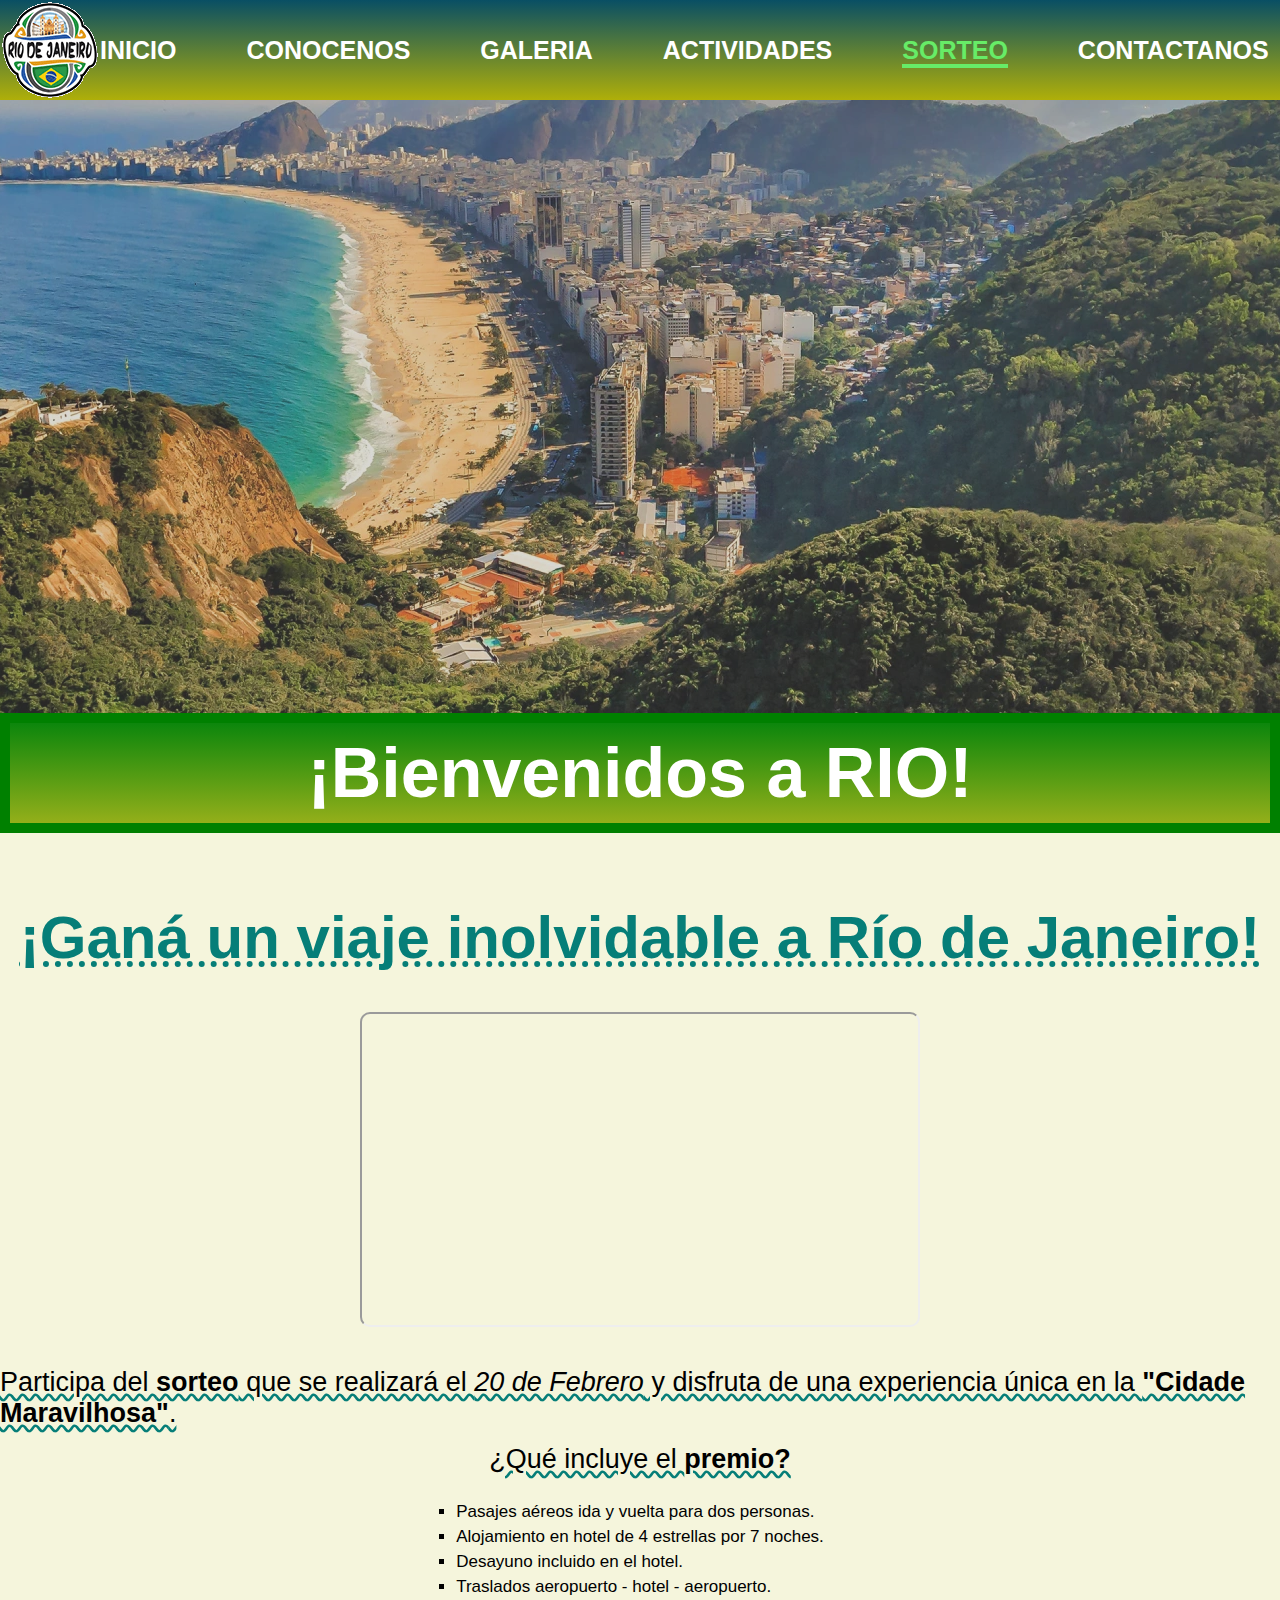
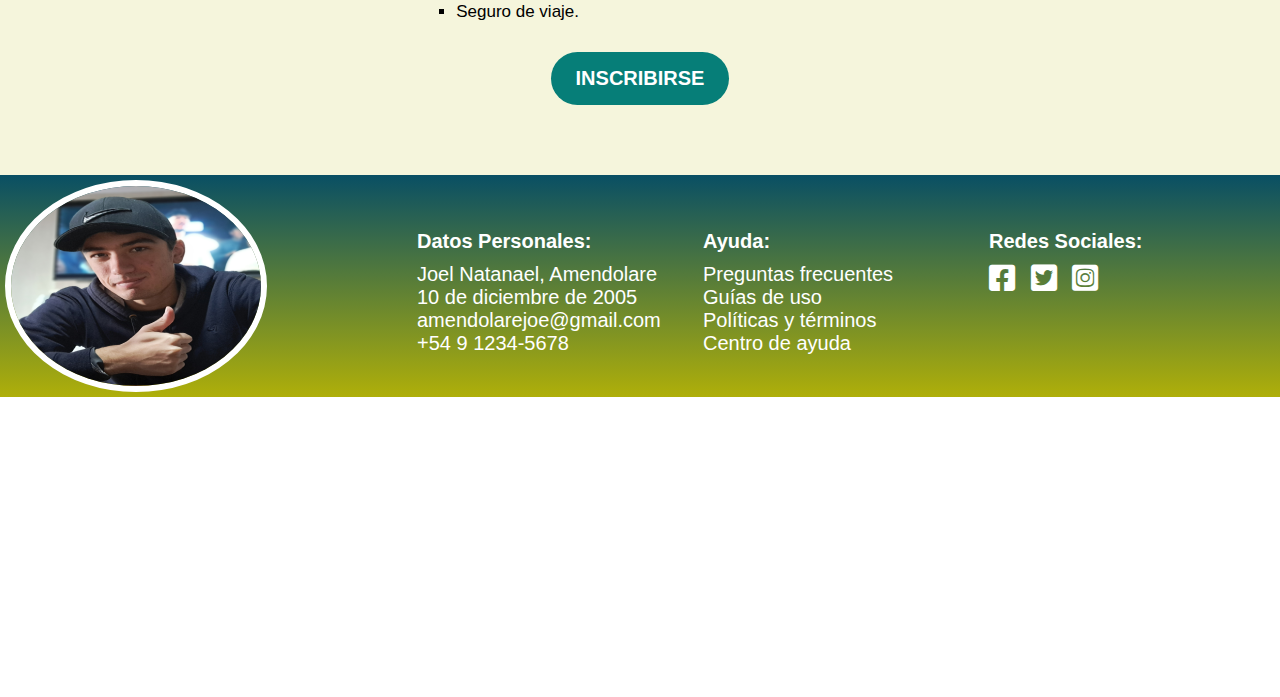
<file: sorteo.html>
<!DOCTYPE html>
<html lang="es-ES">

<head>
    <meta charset="UTF-8">
    <meta name="viewport" content="width=device-width, initial-scale=1.0">
    <link rel="stylesheet" href="CSS/styles.css">
    <title>Río de Janeiro</title>
    <link rel="shortcut icon" href="IMG/HEADER/logo.png" type="image/x-icon">
    <link rel="stylesheet" href="https://cdnjs.cloudflare.com/ajax/libs/font-awesome/5.15.4/css/all.min.css">
</head>

<body>
    <header id="inicio">
        <nav class="navegacion">
            <div class="logo">
                <img src="IMG/HEADER/logo.png" alt="Logotipo">
            </div>
            <div class="barra">
                <ul>
                    <li>
                        <a href="index.html">Inicio</a>
                    </li>
                    <li>
                        <a href="conocenos.html">Conocenos</a>
                    </li>
                    <li>
                        <a href="galeria.html">Galeria</a>
                    </li>
                    <li>
                        <a href="actividades.html">Actividades</a>
                    </li>
                    <li>
                        <a class="active" href="sorteo.html">Sorteo</a>
                    </li>
                    <li>
                        <a href="contactanos.html">Contactanos</a>
                    </li>
                </ul>
            </div>
        </nav>
        <div class="banner">
            <img src="IMG/HEADER/banner1.webp" alt="Imagen general de la ciudad">
        </div>
        <div class="bienvenida">
            <h1>¡Bienvenidos a RIO!</h1>
        </div>
    </header>
    <main>
        <section id="sor">
            <div class="seccion4">
                <div class="sorteo">
                    <h2>¡Ganá un viaje inolvidable a Río de Janeiro!</h2>
                </div>
                <div class="video">
                    <iframe width="560" height="315" src="https://www.youtube.com/embed/eIQI62VChrM?si=Sjdp4AX63mrro2l6"
                        title="YouTube video player"
                        allow="accelerometer; autoplay; clipboard-write; encrypted-media; gyroscope; picture-in-picture; web-share"
                        referrerpolicy="strict-origin-when-cross-origin" allowfullscreen></iframe>
                </div>
                <div class="viaje1">
                    <p>Participa del <strong>sorteo</strong> que se realizará el <em>20 de
                            Febrero</em> y disfruta de una experiencia única en la <strong>"Cidade
                            Maravilhosa"</strong>.
                    </p>
                    <p>¿Qué incluye el <strong>premio?</strong></p>
                    <ul>
                        <li>Pasajes aéreos ida y vuelta para dos personas.</li>
                        <li>Alojamiento en hotel de 4 estrellas por 7 noches.</li>
                        <li>Desayuno incluido en el hotel.</li>
                        <li>Traslados aeropuerto - hotel - aeropuerto.</li>
                        <li>Seguro de viaje.</li>
                    </ul>
                </div>
                <div class="boton-sorteo">
                    <a href="contactanos.html" class="boton-inscribirse">INSCRIBIRSE</a>
                </div>
            </div>
        </section>
    </main>
    <footer>
        <section id="con">
            <div class="footer1">
                <div class="grilla4">
                    <div class="foto">
                        <img src="IMG/FOOTER/foto.webp" alt="Mi Foto">
                    </div>
                    <div class="datos-personales">
                        <h4>Datos Personales:</h4>
                        <ul>
                            <li>Joel Natanael, Amendolare</li>
                            <li>10 de diciembre de 2005</li>
                            <li>amendolarejoe@gmail.com</li>
                            <li>+54 9 1234-5678</li>
                        </ul>
                    </div>
                    <div class="ayuda">
                        <h4>Ayuda:</h4>
                        <ul>
                            <li>Preguntas frecuentes</li>
                            <li>Guías de uso</li>
                            <li>Políticas y términos</li>
                            <li>Centro de ayuda</li>
                        </ul>
                    </div>
                    <div class="redes">
                        <h4>Redes Sociales:</h4>
                        <div class="iconos-redes-sociales">
                            <a href="#"><span class="fab fa-facebook-square"></span></a>
                            <a href="#"><span class="fab fa-twitter-square"></span></a>
                            <a href="#"><span class="fab fa-instagram-square"></span></a>
                        </div>
                    </div>
                </div>
            </div>
        </section>
    </footer>
</body>

</html>
</file>
<file: CSS/styles.css>
/* ------SELECTOR UNIVERSAL------- */
* {
    margin: 0;
    padding: 0;
    box-sizing: border-box;
    scroll-margin-top: 100px;
    /* border: 1px solid black; */
}

/* TIPOGRAFIA */
html {
    font-family: 'Franklin Gothic Medium', 'Arial Narrow', Arial, sans-serif;
}

/* TAMAÑOS GENERALES */
h1 {
    font-size: 70px;
}

h2 {
    font-size: 60px;
    text-decoration: underline dotted;
}

h3 {
    font-size: 45px;
}

/* -----------------HEADER---------------- */

/* -------------BARRA DE NAVEGACION----------------*/
.navegacion {
    display: flex;
    justify-content: space-evenly;
    align-items: center;
    position: fixed;
    top: 0;
    left: 0;
    width: 100%;
    background-image: linear-gradient(rgb(9, 79, 100), rgb(175, 175, 9));
    height: 100px;
    z-index: 9999;
}

/* IMAGEN DE LA BARRA DE NAVEGACION */
.logo {
    display: flex;
    justify-content: flex-start;
}

/* SECCIONES DE LA BARRA DE NAVEGACION */
.navegacion a.active {
    color: rgb(103, 236, 103);
    border-bottom: 4px solid rgb(103, 236, 103);
}

.barra ul {
    display: flex;
    list-style-type: none;
    font-size: 25px;
}

.barra ul li a {
    margin-right: 70px;
    text-decoration: none;
    font-weight: bold;
    color: white;
    text-transform: uppercase;
}

.barra li a:hover {
    color: rgb(103, 236, 103);
}

.barra li:hover {
    transform: scale(1.1);
}

/* ----------- FIN DE BARRA DE NAVEGACION------------ */

/* IMAGEN DEL BANNER */
.banner {
    display: flex;
    justify-content: center;
    margin-top: -300px;
    filter: contrast(70%);
}

/* TITULO PRINCIPAL DEL HEADER */
.bienvenida {
    color: white;
    text-align: center;
    border: 2px solid green;
    border-width: 10px;
    padding: 10px;
    background-image: linear-gradient(rgb(12, 134, 12), rgb(148, 175, 26));
    transition: all 1.5s ease;
}

.bienvenida:hover {
    background-image: linear-gradient(rgb(216, 231, 10), rgb(112, 226, 97));
    color: black;
}

/* -----------------FIN DEL HEADER---------------- */

/* ------------------MAIN------------------------- */

/* ------------SECCION 1--------------- */
.seccion1 {
    background-color: rgb(121, 224, 224);
    padding-top: 70px;
    padding-bottom: 70px;
    text-align: center;
}

/* TITULO */
.informacion {
    display: flex;
    justify-content: center;
    align-items: center;
    margin-bottom: 30px;
    color: #007bff;
}

/* PARRAFO */
.primero {
    display: flex;
    justify-content: center;
    align-items: center;
    text-align: justify;
    padding-left: 500px;
    padding-right: 500px;
    font-size: 25px;
}

/* BOTON */
.boton1 {
    margin-top: 30px;
    border: none;
    border-radius: 50px;
    font-size: 14px;
}

.boton-mas-informacion {
    display: inline-block;
    background-color: #007bff;
    color: #fff;
    padding: 15px 25px;
    text-decoration: none;
    font-weight: bold;
    cursor: pointer;
    border-radius: 50px;
    font-size: 20px;
}

.boton-mas-informacion:hover {
    background-color: #0056b3;
}

/* CONOCENOS.HTML */
.seccion-1 {
    background-color: rgb(121, 224, 224);
    padding-top: 70px;
    padding-bottom: 50px;
}

/* IMAGEN */
.historia {
    display: flex;
    justify-content: center;
    margin-bottom: 20px;
}

.historia img {
    border-radius: 10px;
    transition: transform 1.5s ease-in-out;
}

.historia img:hover {
    transform: rotate(3deg);
}

/* PARRAFO */
.primero1 {
    display: flex;
    justify-content: center;
    align-items: center;
    text-align: justify;
    flex-direction: column;
    padding-left: 500px;
    padding-right: 500px;
    font-size: 25px;
}

.primero1 p {
    margin-top: 20px;
    margin-bottom: 10px;
}

/* -------------FIN DE SECCION 1---------------- */

/* -----------------SECCION 2--------------- */
.seccion2 {
    background-color: rgb(169, 228, 145);
    padding-top: 70px;
    padding-bottom: 70px;
    display: flex;
    justify-content: center;
    align-items: center;
    flex-direction: column;
}

/* TITULO */
.galeria {
    color: #505203;
    margin-bottom: 20px;
}

/* IMAGENES */
.seccion2 img {
    border-radius: 50px;
}

/* GRILLA */
.grilla1 {
    display: grid;
    grid-template-columns: repeat(2, 1fr);
    grid-template-rows: repeat(2, 1fr);
    grid-column-gap: 0px;
    grid-row-gap: 0px;
}

/* TITULO DE SUPERPOSICION DE IMAGEN */
.overlay {
    position: absolute;
    bottom: 0;
    background: rgba(2, 47, 133, 0.5);
    color: #f1f1f1;
    width: 96.2%;
    transition: 1s ease;
    opacity: 0;
    color: white;
    font-size: 30px;
    font-weight: bold;
    padding: 15px;
    text-align: center;
    border-radius: 50px;
}

/* ARCOS DE LAPA */
.arcos {
    position: relative;
    padding: 10px;
    grid-area: 1 / 1 / 2 / 2;
}

.arcos:hover .overlay {
    opacity: 1;
}

/* CATEDRAL METROPOLITANA */
.catedral {
    position: relative;
    padding: 10px;
    grid-area: 1 / 2 / 2 / 3;
}

.catedral:hover .overlay {
    opacity: 1;
}

/* CRISTO REDENTOR */
.cristo {
    position: relative;
    padding: 10px;
    grid-area: 2 / 1 / 3 / 2;
}

.cristo:hover .overlay {
    opacity: 1;
}

/* MUSEO DEL MAÑANA */
.museo {
    position: relative;
    padding: 10px;
    grid-area: 2 / 2 / 3 / 3;
}

.museo:hover .overlay {
    opacity: 1;
}

/* BOTON */
.boton2 {
    margin-top: 20px;
    border: none;
    border-radius: 50px;
    font-size: 14px;
}

.boton-ver-mas {
    display: inline-block;
    background-color: #505203;
    color: #fff;
    padding: 15px 25px;
    text-decoration: none;
    font-weight: bold;
    cursor: pointer;
    border-radius: 50px;
    font-size: 20px;
}

.boton-ver-mas:hover {
    background-color: #353804;
}

/* GALERIA.HTML */

/* GRILLA */
.grilla-1 {
    display: grid;
    grid-template-columns: repeat(3, 1fr);
    grid-template-rows: repeat(3, 1fr);
    grid-column-gap: 0px;
    grid-row-gap: 0px;
}

/* ARCOS DE LAPA */
.arcos1 {
    position: relative;
    padding: 10px;
    grid-area: 1 / 1 / 2 / 2;
}

.arcos1:hover .overlay {
    opacity: 1;
}

/* CATEDRAL METROPOLITANA */
.catedral1 {
    position: relative;
    padding: 10px;
    grid-area: 1 / 2 / 2 / 3;
}

.catedral1:hover .overlay {
    opacity: 1;
}

/* CRISTO REDENTOR */
.cristo1 {
    position: relative;
    padding: 10px;
    grid-area: 1 / 3 / 2 / 4;
}

.cristo1:hover .overlay {
    opacity: 1;
}

/* MUSEO DEL MAÑANA */
.museo1 {
    position: relative;
    padding: 10px;
    grid-area: 2 / 1 / 3 / 2;
}

.museo1:hover .overlay {
    opacity: 1;
}

/* ESCALERA DE SELARÓN */
.escalera1 {
    position: relative;
    padding: 10px;
    grid-area: 2 / 2 / 3 / 3;
}

.escalera1:hover .overlay {
    opacity: 1;
}

/* FEIJOADA */
.comida1 {
    position: relative;
    padding: 10px;
    grid-area: 2 / 3 / 3 / 4;
}

.comida1:hover .overlay {
    opacity: 1;
}

/* PAN DE AZÚCAR */
.montaña1 {
    position: relative;
    padding: 10px;
    grid-area: 3 / 1 / 4 / 2;
}

.montaña1:hover .overlay {
    opacity: 1;
}

/* PLAYA DE IPANEMA */
.playa1 {
    position: relative;
    padding: 10px;
    grid-area: 3 / 2 / 4 / 3;
}

.playa1:hover .overlay {
    opacity: 1;
}

/* CARNAVAL */
.carnaval1 {
    position: relative;
    padding: 10px;
    grid-area: 3 / 3 / 4 / 4;
}

.carnaval1:hover .overlay {
    opacity: 1;
}

/* -------------FIN DE SECCION 2---------------- */

/* ---------------SECCION 3-------------- */
.seccion3 {
    background-color: rgb(179, 231, 192);
    padding-top: 70px;
    padding-bottom: 70px;
}

/* TITULO */
.actividades {
    display: flex;
    justify-content: center;
    color: #0a6811;
}

/* GRILLA */
.grilla2 {
    display: grid;
    grid-template-columns: repeat(2, 1fr);
    grid-template-rows: 1fr;
    grid-column-gap: 0px;
    grid-row-gap: 0px;
    margin-bottom: -250px;
}

/* PRIMERA IMAGEN */
.trekking {
    margin-left: 100px;
    grid-area: 1 / 1 / 2 / 2;
    margin-right: 20px;
    margin-left: 250px;
    margin-top: 50px;
    margin-bottom: 270px;
    position: relative;
}

/* PARRAFO */
.trekking p {
    font-size: 25px;
}

/* TITULO 1 */
.imagen1 {
    margin-bottom: 20px;
    text-align: center;
    color: rgb(12, 105, 105);
    text-decoration: underline;
}

/* IMAGEN */
.trekking img {
    border-radius: 50px;
    width: 100%;
}

.trekking:hover .overlay1 {
    transform: scale(1);
}

/* SEGUNDA IMAGEN */
.escalada {
    grid-area: 1 / 2 / 2 / 3;
    margin-left: 20px;
    margin-right: 250px;
    margin-top: 50px;
    margin-bottom: 270px;
    position: relative;
}

/* PARRAFO */
.escalada p {
    font-size: 25px;
}

/* TITULO 2 */
.imagen2 {
    margin-bottom: 20px;
    text-align: center;
    color: rgb(12, 105, 105);
    text-decoration: underline;
}

/* IMAGEN */
.escalada img {
    border-radius: 50px;
    width: 100%;
}

.escalada:hover .overlay1 {
    transform: scale(1);
}

/* ZOOM DE PANTALLA COMPLETA AL PASAR EL CURSOR SOBRE LA IMAGEN */
.overlay1 {
    position: absolute;
    bottom: 0;
    left: 0;
    right: 0;
    background-color: #163461;
    width: 100%;
    height: 86%;
    transform: scale(0);
    transition: 0.5s ease;
    border-radius: 50px;
}

/* TITULO Y PARRAFO DE CADA IMAGEN */
.text {
    position: absolute;
    top: 50%;
    left: 50%;
    transform: translate(-50%, -50%);
    text-align: center;
    color: white;
}

/* BOTON */
.boton3 {
    border: none;
    border-radius: 50px;
    font-size: 14px;
    display: flex;
    justify-content: center;
    margin-top: 10px;
}

.boton-descubre-mas {
    display: inline-block;
    background-color: #0a6811;
    color: #fff;
    padding: 15px 25px;
    text-decoration: none;
    font-weight: bold;
    cursor: pointer;
    border-radius: 50px;
    font-size: 20px;
}

.boton-descubre-mas:hover {
    background-color: #0d3804;
}

/* ACTIVIDADES.HTML */
.seccion-3 {
    background-color: rgb(179, 231, 192);
    padding-top: 100px;
}

/* TITULO */
.actividades {
    display: flex;
    justify-content: center;
    color: #0a6811;
}

/* GRILLA */
.grilla-2 {
    display: grid;
    grid-template-columns: repeat(2, 1fr);
    grid-template-rows: repeat(2, 1fr);
    grid-column-gap: 0px;
    grid-row-gap: 0px;
}

/* TREKKING */
.trekking1 {
    margin-left: 100px;
    grid-area: 1 / 1 / 2 / 2;
    margin: 70px 10px 90px 100px;
    position: relative;
}

/* PARRAFO */
.trekking1 p {
    font-size: 30px;
}

/* TITULO */
.imagen-a {
    text-align: center;
    color: rgb(12, 105, 105);
    text-decoration: underline;
}

/* IMAGEN */
.trekking1 img {
    border-radius: 50px;
    width: 100%;
    margin-top: 35px;
}

.trekking1:hover .overlay1 {
    transform: scale(1);
}

/* ESCALADA */
.escalada1 {
    grid-area: 1 / 2 / 2 / 3;
    margin: 70px 100px 90px 10px;
    position: relative;
}

/* PARRAFO */
.escalada1 p {
    font-size: 30px;
}

/* TITULO */
.imagen-b {
    text-align: center;
    color: rgb(12, 105, 105);
    text-decoration: underline;
}

/* IMAGEN */
.escalada1 img {
    border-radius: 50px;
    width: 100%;
    margin-top: 35px;
}

.escalada1:hover .overlay1 {
    transform: scale(1);
}

/* SURF */
.surf1 {
    grid-area: 2 / 1 / 3 / 2;
    margin: -40px 10px 200px 100px;
    position: relative;
}

/* PARRAFO */
.surf1 p {
    font-size: 30px;
}

/* TITULO */
.imagen-c {
    text-align: center;
    color: rgb(12, 105, 105);
    text-decoration: underline;
}

/* IMAGEN */
.surf1 img {
    border-radius: 50px;
    width: 100%;
    margin-top: 35px;
}

.surf1:hover .overlay1 {
    transform: scale(1);
}

/* PARAPENTE */
.parapente1 {
    grid-area: 2 / 2 / 3 / 3;
    margin: -40px 100px 200px 10px;
    position: relative;
}

/* PARRAFO */
.parapente1 p {
    font-size: 30px;
}

/* TITULO */
.imagen-d {
    text-align: center;
    color: rgb(12, 105, 105);
    text-decoration: underline;
}

/* IMAGEN */
.parapente1 img {
    border-radius: 50px;
    width: 100%;
    margin-top: 35px;
}

.parapente1:hover .overlay1 {
    transform: scale(1);
}

/* -------------FIN DE SECCION 3---------------- */

/* -------------SECCION 4------------- */
.seccion4 {
    background-color: beige;
    padding-top: 70px;
    padding-bottom: 70px;
}

/* TITULO */
.sorteo {
    display: flex;
    justify-content: center;
    margin-bottom: 20px;
    color: #067e78;
}

/* IMAGEN Y TITULO */
.viaje {
    margin-bottom: 100px;
    position: relative;
    display: flex;
    justify-content: center;
}

/* IMAGEN */
.viaje img {
    border-radius: 10px;
    filter: sepia(50%);
}

/* AGITAR LA IMAGEN */
.viaje img:hover {
    animation: shake 2s;
    animation-iteration-count: infinite;
}

@keyframes shake {
    0% {
        transform: translate(1px, 1px) rotate(0deg);
    }

    10% {
        transform: translate(-1px, -2px) rotate(-1deg);
    }

    20% {
        transform: translate(-3px, 0px) rotate(1deg);
    }

    30% {
        transform: translate(3px, 2px) rotate(0deg);
    }

    40% {
        transform: translate(1px, -1px) rotate(1deg);
    }

    50% {
        transform: translate(-1px, 2px) rotate(-1deg);
    }

    60% {
        transform: translate(-3px, 1px) rotate(0deg);
    }

    70% {
        transform: translate(3px, 1px) rotate(-1deg);
    }

    80% {
        transform: translate(-1px, -1px) rotate(1deg);
    }

    90% {
        transform: translate(1px, 2px) rotate(0deg);
    }

    100% {
        transform: translate(1px, -2px) rotate(-1deg);
    }
}

/* TITULO */
.text-block {
    position: absolute;
    bottom: -80px;
    left: 50%;
    transform: translateX(-50%);
    background-color: rgb(9, 141, 112);
    color: white;
    padding: 20px;
    text-align: center;
    border-radius: 10px;
}

/* BOTON */
.boton4 {
    border: none;
    border-radius: 50px;
    margin-left: 888px;
    font-size: 14px;
}

.boton-detalles {
    display: inline-block;
    background-color: #067e78;
    color: #fff;
    padding: 15px 25px;
    text-decoration: none;
    font-weight: bold;
    cursor: pointer;
    border-radius: 50px;
    font-size: 20px;
}

.boton-detalles:hover {
    background-color: #043f4e;
}

/* SORTEO.HTML */

/* VIDEO */
.video {
    display: flex;
    justify-content: center;
    padding-top: 20px;
    padding-bottom: 40px;
}

.video iframe {
    border-radius: 10px;
}

/* PARRAFO */
.viaje1 {
    display: flex;
    justify-content: center;
    align-items: center;
    flex-direction: column;
    padding-bottom: 20px;
}

.viaje1 p {
    margin-bottom: 15px;
    text-decoration: underline;
    text-decoration-color: #067e78;
    text-decoration-style: wavy;
    font-size: 27px;

}

/* LISTA */
.viaje1 ul {
    list-style-type: square;
    margin-top: 7px;
}

.viaje1 li {
    font-size: 17px;
    margin-top: 5px;
}

/* BOTON */
.boton-sorteo {
    margin-top: 10px;
    border: none;
    border-radius: 50px;
    font-size: 14px;
    display: flex;
    justify-content: center;
}

.boton-inscribirse {
    display: inline-block;
    background-color: #067e78;
    color: #fff;
    padding: 15px 25px;
    text-decoration: none;
    font-weight: bold;
    cursor: pointer;
    border-radius: 50px;
    font-size: 20px;
}

.boton-inscribirse:hover {
    background-color: #043f4e;
}

/* -------------FIN DE SECCION 4---------------- */

/* ---------------SECCION 5--------------- */

/* TESTIMONIOS */
.seccion5 {
    display: flex;
    justify-content: center;
    background-color: rgb(209, 209, 17);
    padding-top: 30px;
    padding-bottom: 70px;
}

/* TITULO */
.testimonios {
    display: flex;
    justify-content: center;
    background-color: rgb(209, 209, 17);
    padding-top: 70px;
}

/* GRILLA */
.grilla3 {
    display: grid;
    grid-template-columns: repeat(2, 1fr);
    grid-template-rows: repeat(2, 1fr);
    grid-column-gap: 0px;
    grid-row-gap: 0px;
}

/* IMAGEN,TITULO Y PARRAFO DE SOFIA */
.sofia {
    grid-area: 1 / 1 / 2 / 2;
    position: relative;
    max-width: 800px;
    margin: 0 auto;
    margin-right: 20px;
}

.sofia .contenido {
    position: absolute;
    bottom: 0;
    background: rgb(0, 0, 0);
    background: rgba(0, 0, 0, 0.5);
    color: #f1f1f1;
    width: 100%;
    padding: 20px;
    border-radius: 10px;
    text-align: justify;
}

.sofia .contenido p {
    font-size: 19px;
}

.sofia img {
    border-radius: 10px;
}

.sofia .contenido h3 {
    margin-bottom: 10px;
    text-decoration: underline double;
}

/* IMAGEN,TITULO Y PARRAFO DE ELIANA */
.eliana {
    grid-area: 1 / 2 / 2 / 3;
    position: relative;
    max-width: 800px;
    margin: 0 auto;
}

.eliana .contenido {
    position: absolute;
    bottom: 0;
    background: rgb(0, 0, 0);
    background: rgba(0, 0, 0, 0.5);
    color: #f1f1f1;
    width: 100%;
    padding: 20px;
    border-radius: 10px;
    text-align: justify;
}

.eliana .contenido p {
    font-size: 19px;
}

.eliana img {
    border-radius: 10px;
}

.eliana .contenido h3 {
    margin-bottom: 10px;
    text-decoration: underline double;
}

/* IMAGEN,TITULO Y PARRAFO DE LEONEL */
.leonel {
    grid-area: 2 / 1 / 3 / 2;
    position: relative;
    max-width: 800px;
    margin: 0 auto;
    margin-right: 20px;
}

.leonel .contenido {
    position: absolute;
    bottom: 0;
    background: rgb(0, 0, 0);
    background: rgba(0, 0, 0, 0.5);
    color: #f1f1f1;
    width: 100%;
    padding: 20px;
    border-radius: 10px;
    text-align: justify;
}

.leonel .contenido p {
    font-size: 19px;
}

.leonel img {
    border-radius: 10px;
}

.leonel .contenido h3 {
    margin-bottom: 10px;
    text-decoration: underline double;
}

/* IMAGEN,TITULO Y PARRAFO DE PAOLA */
.paola {
    grid-area: 2 / 2 / 3 / 3;
    position: relative;
    max-width: 800px;
    margin: 0 auto;
}

.paola .contenido {
    position: absolute;
    bottom: 0;
    background: rgb(0, 0, 0);
    background: rgba(0, 0, 0, 0.5);
    color: #f1f1f1;
    width: 100%;
    padding: 20px;
    border-radius: 10px;
    text-align: justify;
}

.paola .contenido p {
    font-size: 19px;
}

.paola img {
    border-radius: 10px;
}

.paola .contenido h3 {
    margin-bottom: 10px;
    text-decoration: underline double;
}

/* -------------FIN DE SECCION 5---------------- */

/* CONTACTANOS.HTML */
.contacto {
    display: flex;
    justify-content: space-evenly;
    padding-top: 70px;
    padding-bottom: 70px;
    background-color: rgb(214, 214, 157);
}

/* UBICACION DEL SITIO */
.parte1 {
    padding: 20px;
    background-color: rgb(80, 146, 95);
    border-radius: 10px;
}

/* TITULO */
.titulo1 {
    text-align: center;
    margin-bottom: 20px;
    color: rgb(16, 224, 86);
}

/* MAPA */
.mapa iframe {
    border-radius: 10px;
    margin-top: 50px;
}

/* FORMULARIO */
.parte2 {
    display: flex;
    justify-content: center;
    align-items: center;
    flex-direction: column;
    background-color: #067e78;
    border-radius: 10px;
    padding: 10px;
}

.parte2 form {
    display: flex;
    justify-content: center;
    flex-direction: column;

}

.parte2 label {
    margin-top: 10px;
    font-weight: bold;
    color: rgb(140, 222, 235);
    margin-bottom: 10px;
    font-size: 35px;
}

input {
    font-size: 20px;
    border-radius: 10px;
    border: none;
    padding: 10px;
}

textarea {
    font-size: 20px;
    border: none;
    padding: 10px;
    border-radius: 10px;
}

/* TITULO */
.titulo2 {
    color: rgb(16, 224, 86);
    margin-bottom: 35px;
}

/* BOTON */
.boton-enviar {
    display: flex;
    justify-content: center;
}

.boton-enviar button {
    display: inline-block;
    background-color: rgb(16, 224, 86);
    color: black;
    padding: 10px 25px;
    text-decoration: none;
    font-weight: bold;
    cursor: pointer;
    border-radius: 10px;
    margin-top: 20px;
    border: none;
    font-size: 20px;
}

.boton-enviar button:hover {
    background-color: rgb(146, 230, 166);
}

/* ------------------FIN DEL MAIN------------------------- */

/* ---------------FOOTER--------------- */
.footer1 {
    display: flex;
    justify-content: space-evenly;
    background-image: linear-gradient(rgb(9, 79, 100), rgb(175, 175, 9));
    padding: 5px;
    font-size: 20px;
}

/* LISTAS */
.footer1 ul {
    list-style-type: none;
}

/* FOTO PROPIA */
.foto {
    grid-area: 1 / 1 / 2 / 2;
}

.foto img {
    border-radius: 50%;
    display: flex;
    justify-content: flex-start;
    margin-right: 150px;
    border: 6px solid white;
}

/* GRILLA */
.grilla4 {
    display: grid;
    grid-template-columns: repeat(4, 1fr);
    grid-template-rows: 1fr;
    grid-column-gap: 0px;
    grid-row-gap: 0px;
}

/* DATOS PERSONALES */
.datos-personales {
    grid-area: 1 / 2 / 2 / 3;
    margin-top: 50px;
    color: white;
}

.datos-personales h4 {
    margin-bottom: 10px;
}

/* AYUDA */
.ayuda {
    grid-area: 1 / 3 / 2 / 4;
    margin-top: 50px;
    color: white;
}

.ayuda h4 {
    margin-bottom: 10px;
}

/* REDES SOCIALES CON SUS ICONOS */
.redes {
    grid-area: 1 / 4 / 2 / 5;
    margin-top: 50px;
    color: white;
}

.iconos-redes-sociales {
    margin-top: 10px;
}

.iconos-redes-sociales a {
    text-decoration: none;
    margin-right: 10px;
}

.iconos-redes-sociales span {
    font-size: 30px;
}

.fa-facebook-square {
    color: white;
}

.fa-twitter-square {
    color: white;
}

.fa-instagram-square {
    color: white;
}

/* ---------------FIN DEL FOOTER--------------- */
</file>
